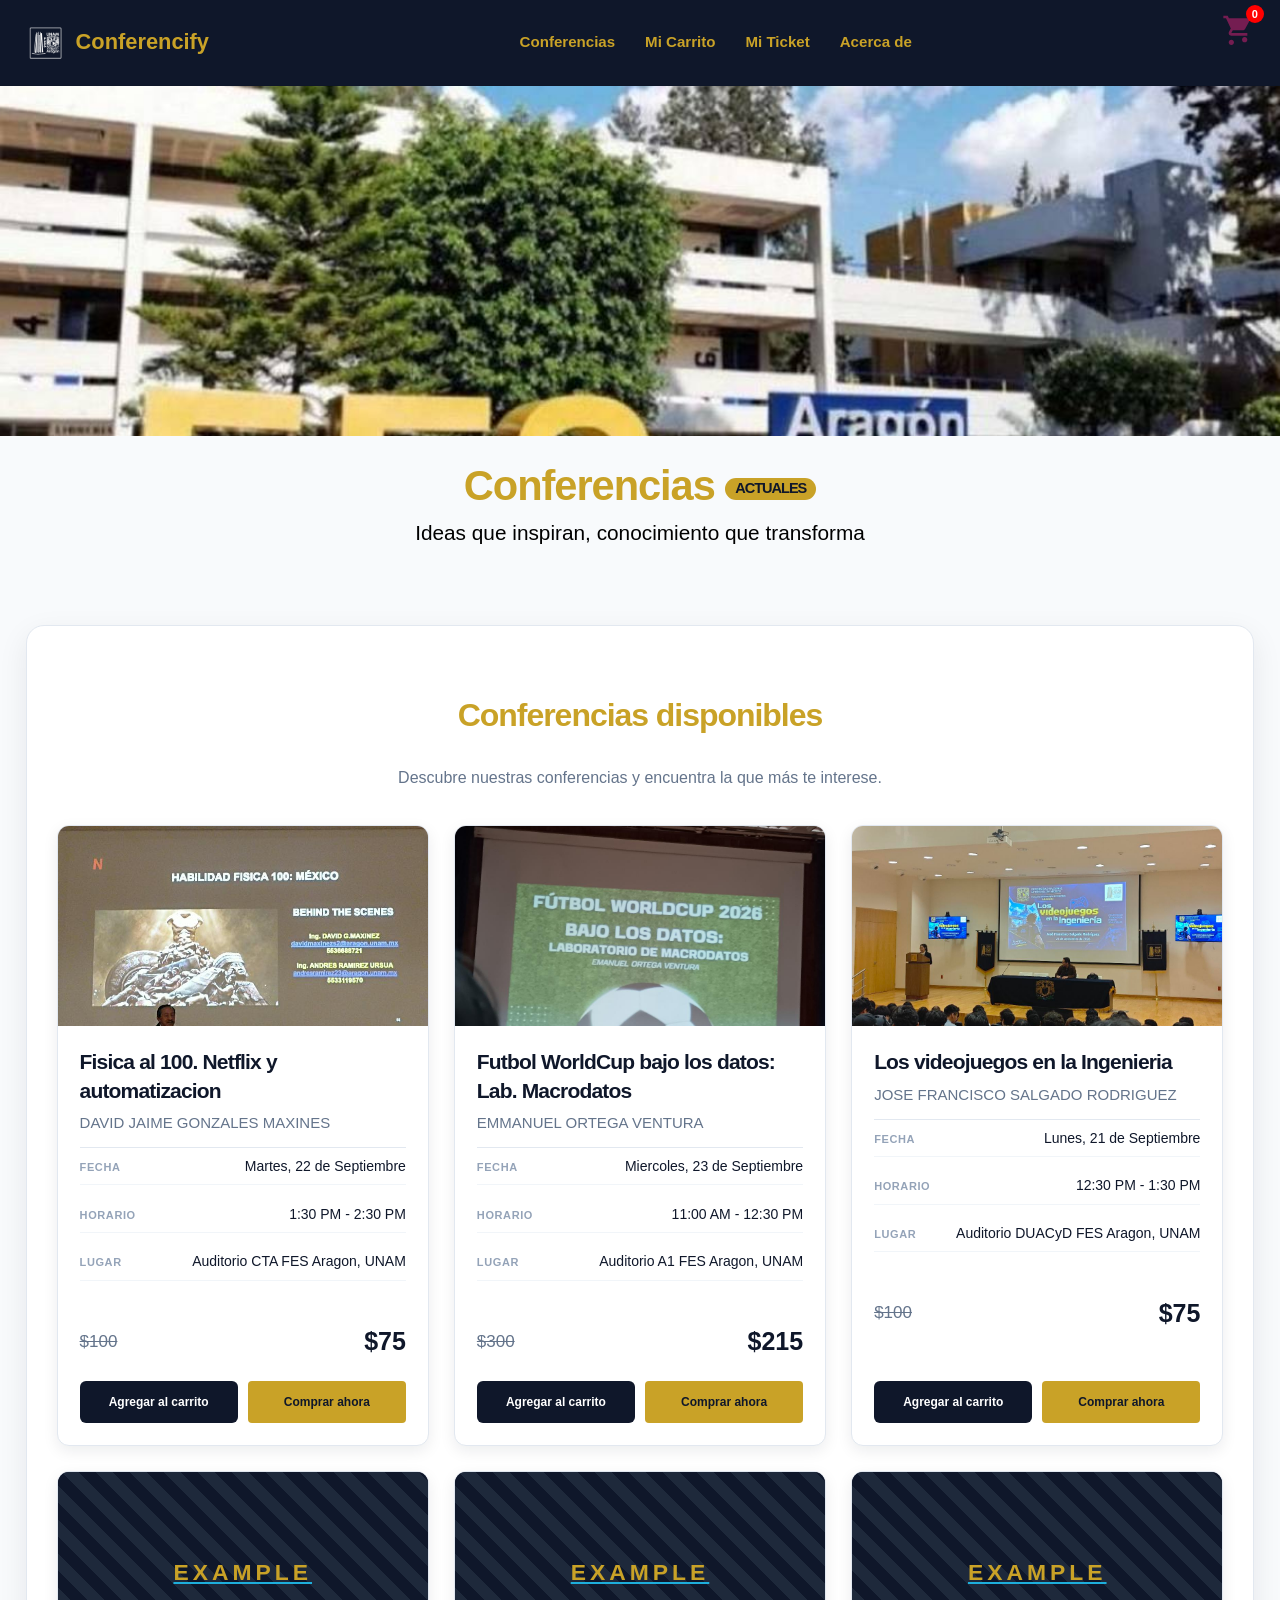
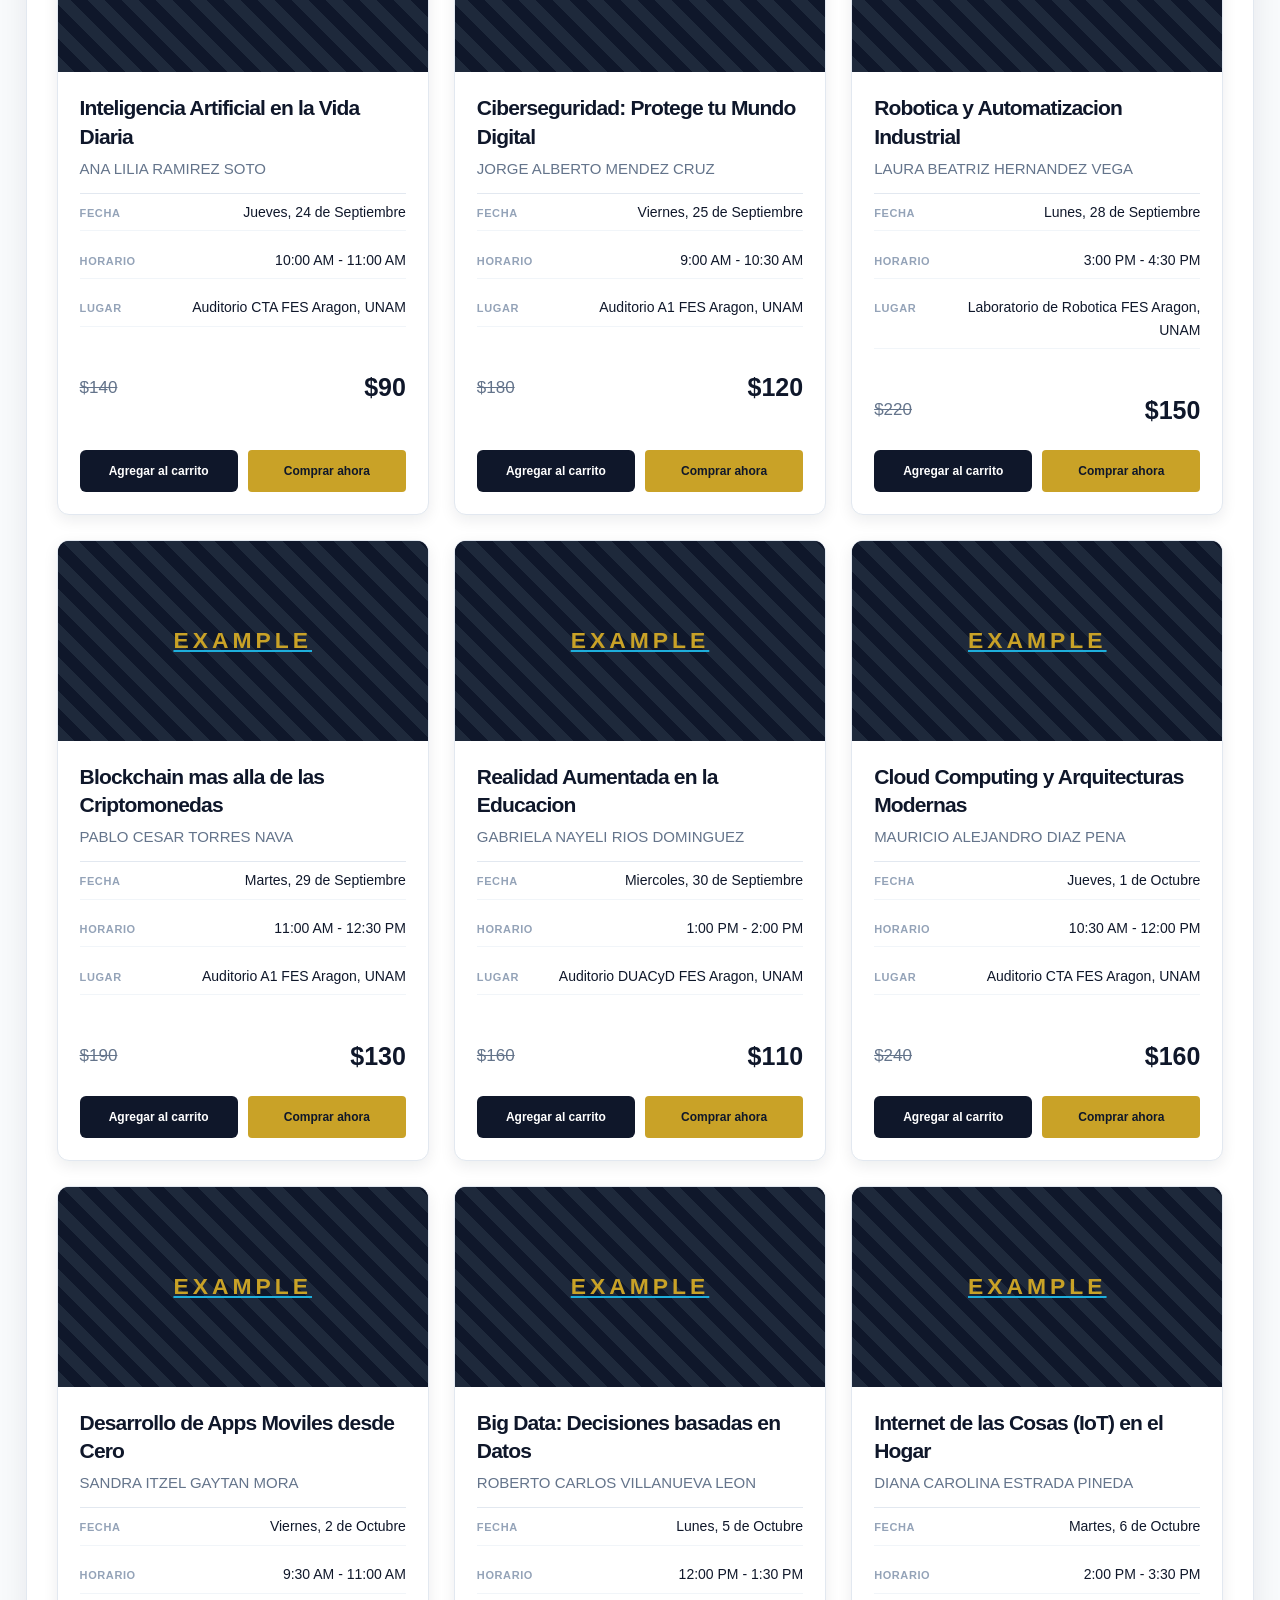
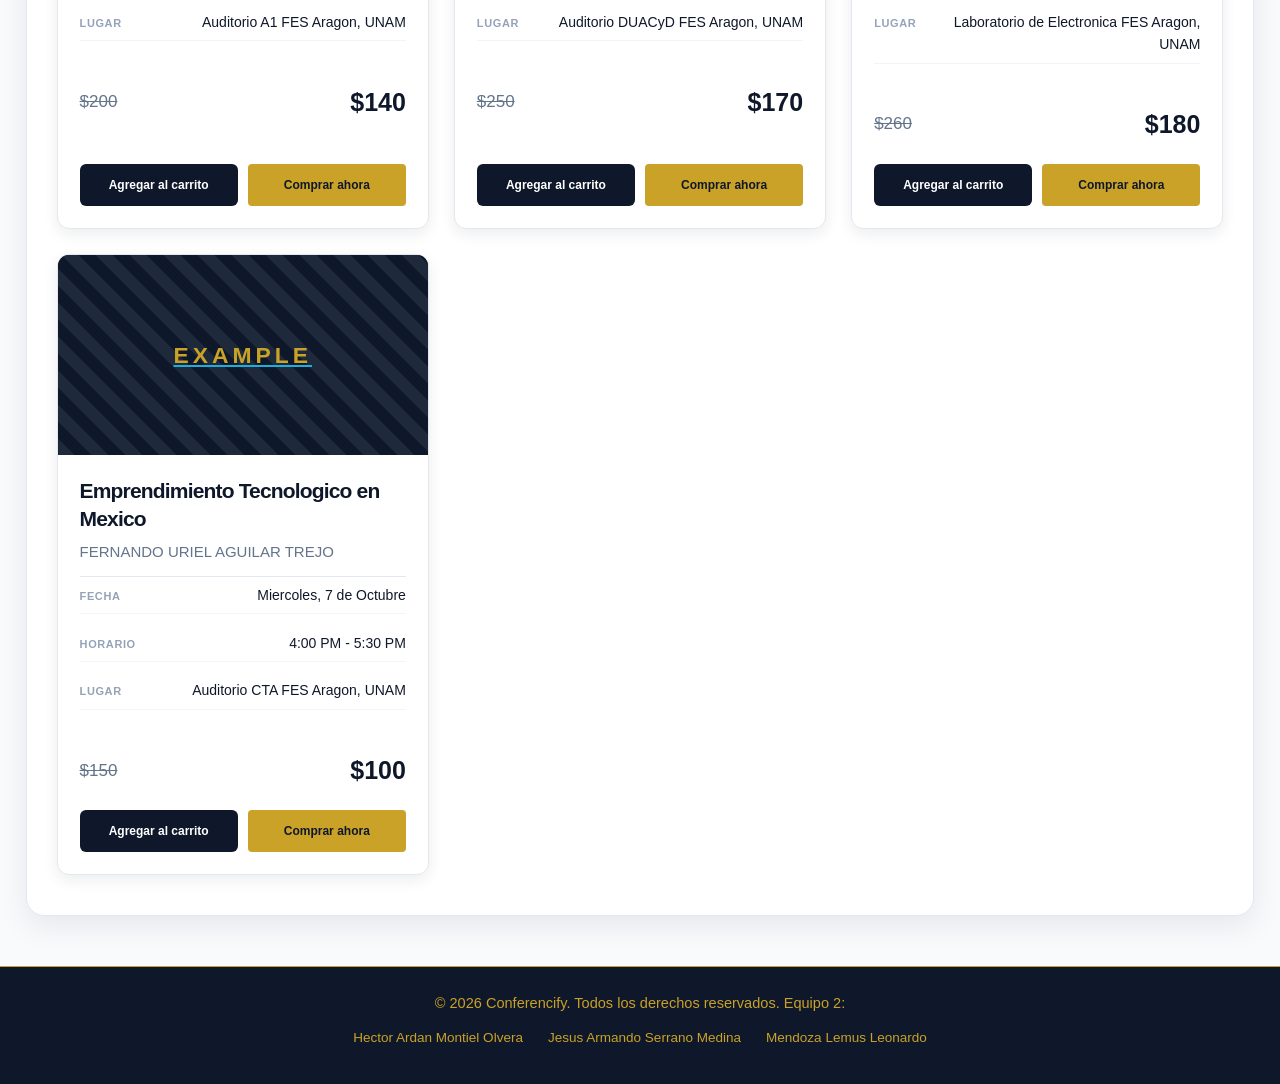
<file: index.html>
<!DOCTYPE html>
<html lang="es">

<head>
    <meta charset="UTF-8">
    <meta name="viewport" content="width=device-width, initial-scale=1.0">
    <meta http-equiv="X-UA-Compatible" content="ie=edge">
    <title>Conferencify</title>
    <link rel="icon" type="image/png" href="img/icon.png">
    <link rel="stylesheet" href="css/normalize.css">
    <link rel="stylesheet" href="css/skeleton.css">
    <link rel="stylesheet" href="css/custom.css">
</head>

<body>
    <header id="header" class="header">
    <div class="container">
        <div class="navegacion">

            <!-- Logotipo -->
            <a href="index.html" class="logo">
                <img src="img/icon.png" alt="Conferencify" class="logo-icono">
                <span>Conferencify</span>
            </a>

            <!-- Menú de navegación -->
            <nav class="menu-principal">
                <a href="#lista-conferencias">Conferencias</a>
                <a href="pages/carrito.html">Mi Carrito</a>
                <a href="pages/ticket.html">Mi Ticket</a>
                <a href="#footer">Acerca de</a>
            </nav>
            <!-- Carrito -->
            <div class="acciones-header">
                <ul>
                    <li class="submenu">
                        <button id="img-carrito" class="boton-carrito"
                            aria-label="Abrir carrito">
                            <img src="img/carrito-icon.svg" alt="Carrito de compras" width="32" height="32">
                            <span id="badge-carrito">0</span>
                        </button>

                        <!-- Panel desplegable del carrito -->
                        <div id="carrito">
                            <div id="lista-carrito"></div>
                            <p id="total-carrito">Total: $0</p>
                            <a href="pages/compra.html" class="button u-full-width">Finalizar compra</a>
                            <a href="pages/carrito.html"
                                class="button u-full-width">Ver carrito</a>
                        </div>
                    </li>
                </ul>
            </div>

        </div>
    </div>
</header>



    <div id="hero"> <!-- seccion principal con el logo -->
        <div class="container">
            <div class="row">
                <div class="six columns">

                </div>
            </div>
        </div>
    </div>

<!-- TÍTULO DE LA SECCIÓN -->
<div id="titulo-conferencias">
    <div class="container">
        <h1>
            Conferencias
            <span class="badge text-bg-secondary">ACTUALES</span>
        </h1>

        <p class="subtitulo">
            Ideas que inspiran, conocimiento que transforma
        </p>
    </div>
</div>


<div id="lista-conferencias" class="container">
    <div class="titulo-seccion">
        <h1 id="encabezado" class="encabezado">
            Conferencias disponibles
        </h1>
        <p>
            Descubre nuestras conferencias y encuentra la que más te interese.
        </p>
    </div>

    <!-- El mosaico se genera dinámicamente desde data/conferencias.json -->
    <div id="grid-conferencias" class="grid-conferencias"></div>
</div>

<!-- pie de pagina -->

    <footer id="footer" class="footer">
    <div class="container">
        <div class="row">
            <p>© 2026 Conferencify. Todos los derechos reservados. Equipo 2:</p>
            <ol class="equipo">
                <li>Hector Ardan Montiel Olvera</li>
                <li>Jesus Armando Serrano Medina</li>
                <li>Mendoza Lemus Leonardo</li>
            </ol>
        </div>
    </div>
</footer>

    <script type="module" src="js/app.js"></script> <!-- app: arranque (importa modelo y vista) -->

</body>

</html>
</file>
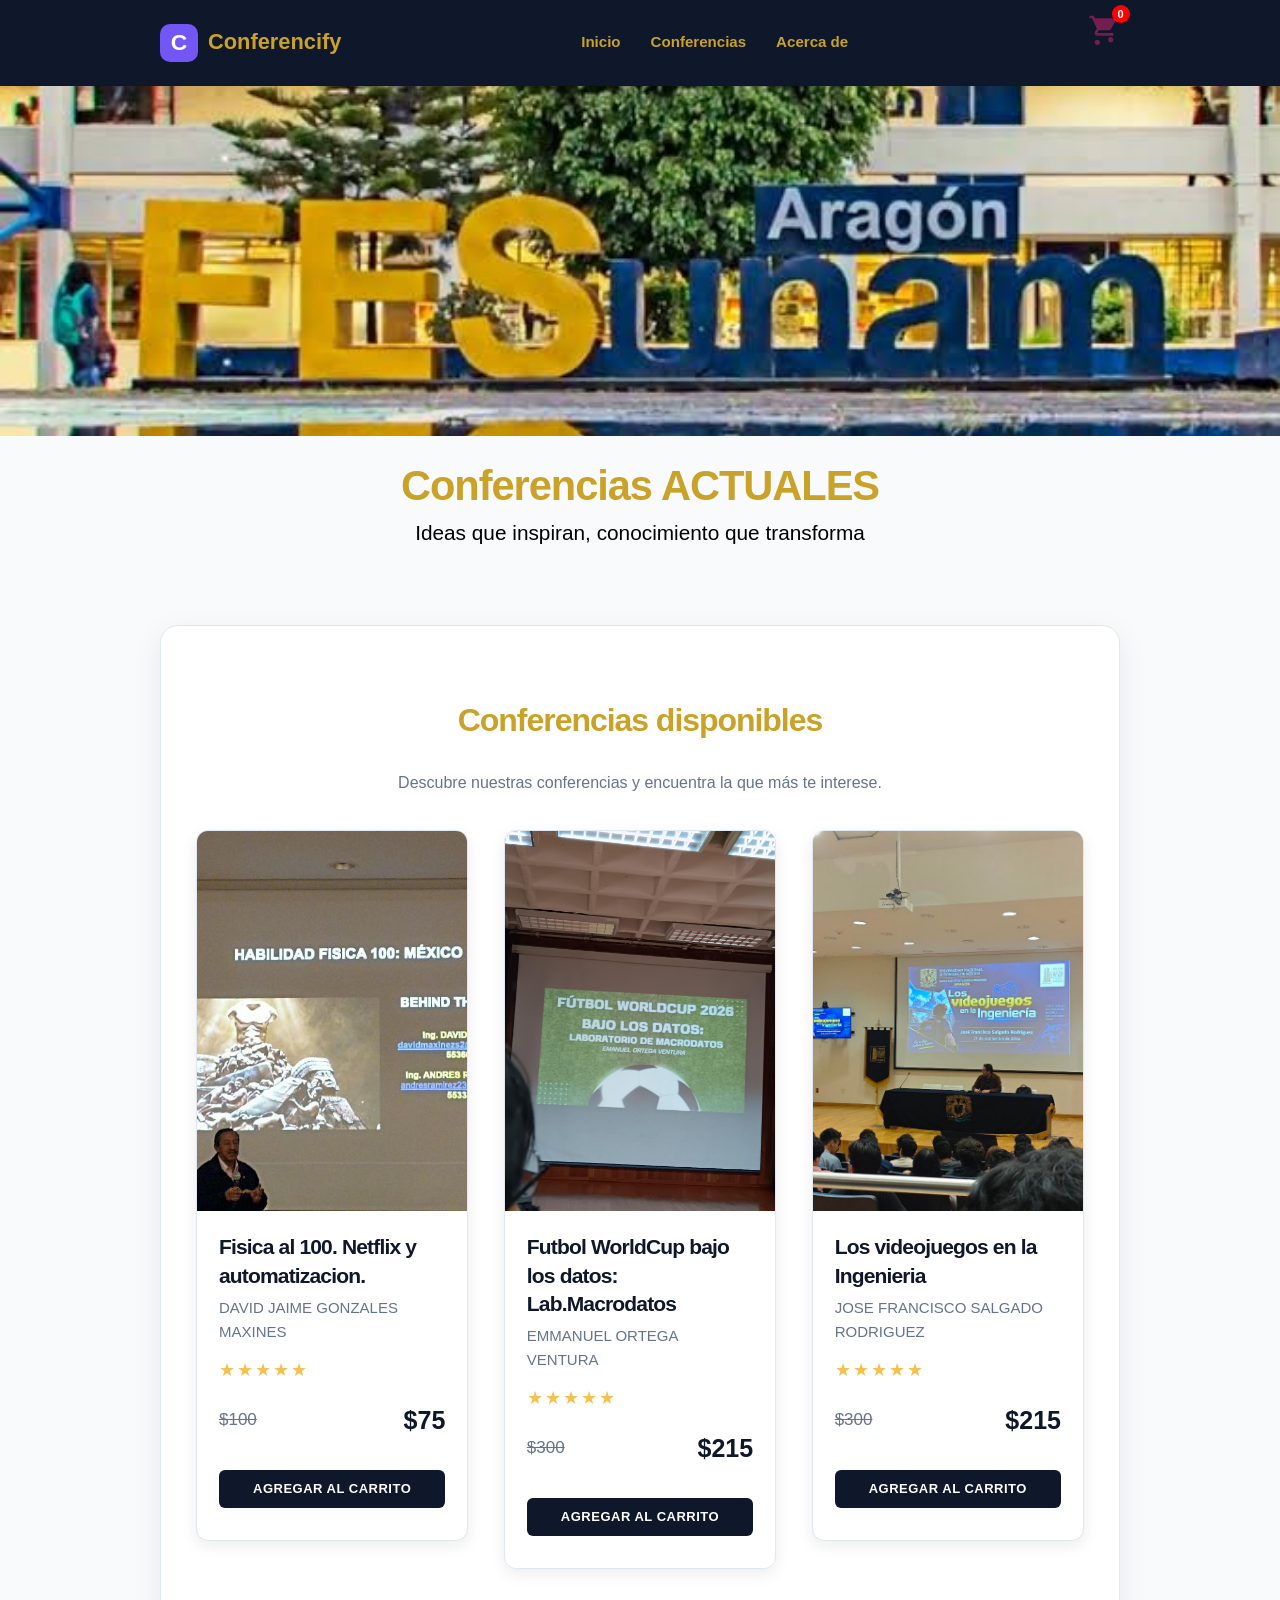
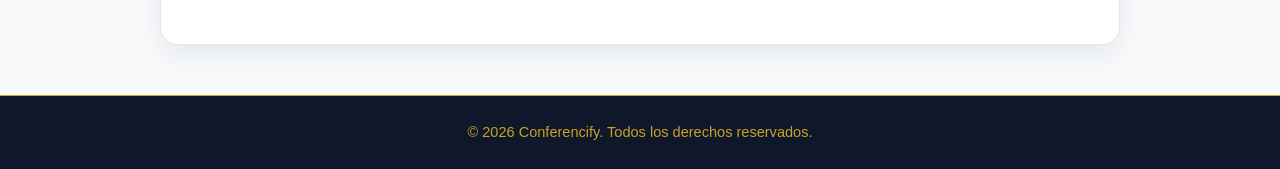
<file: conferencias-compras-main/index.html>
<!DOCTYPE html>
<html lang="en">

<head>
    <meta charset="UTF-8">
    <meta name="viewport" content="width=device-width, initial-scale=1.0">
    <meta http-equiv="X-UA-Compatible" content="ie=edge">
    <title>Carrito</title>
    <link rel="stylesheet" href="css/normalize.css">
    <link rel="stylesheet" href="css/skeleton.css">
    <link rel="stylesheet" href="css/custom.css">
</head>

<body>
    <header id="header" class="header">
    <div class="container">
        <div class="navegacion">

            <!-- Logotipo -->
            <a href="index.html" class="logo">
                <span class="logo-icono">C</span>
                <span>Conferencify</span>
            </a>

            <!-- Menú de navegación -->
            <nav class="menu-principal">
                <a href="index.html" class="enlace_inicio">Inicio</a>
                <a href="#lista-conferencias" class="enlace_conferencias">Conferencias</a>
                <a href="#footer" class="enlace_footer">Acerca de</a>
            </nav>

            <!-- Carrito -->
            <div class="acciones-header">
                <ul>
                    <li class="submenu">
                        <button id="img-carrito" class="boton-carrito"
                            aria-label="Abrir carrito">
                            <svg viewBox="0 0 24 24" aria-hidden="true">
                                <path d="M7 20c-1.1 0-1.99.9-1.99 2S5.9 24 7 24s2-.9 2-2-.9-2-2-2zM1 2v2h2l3.6 7.59-1.35 2.45C4.52 15.37 5.48 17 7 17h12v-2H7l1.1-2h7.45c.75 0 1.41-.41 1.75-1.03l3.58-6.49A1 1 0 0020 4H5.21l-.94-2H1zm16 16c-1.1 0-1.99.9-1.99 2s.89 2 1.99 2 2-.9 2-2-.9-2-2-2z"/>
                            </svg>
                            <span id="badge-carrito">0</span>
                        </button>

                        <!-- Panel desplegable del carrito -->
                        <div id="carrito">
                            <div id="lista-carrito"></div>
                            <p id="total-carrito">Total: $0</p>
                            <a href="#" id="pagar"
                                class="button u-full-width">Pagar</a>
                            <a href="pages/carrito.html"
                                class="button u-full-width">Ver carrito</a>
                        </div>
                    </li>
                </ul>
            </div>

        </div>
    </div>
</header>



    <div id="hero"> <!-- seccion principal con el logo -->
        <div class="container">
            <div class="row">
                <div class="six columns">
                        
                </div>
            </div>
        </div>
    </div>

<!-- TÍTULO DE LA SECCIÓN -->
<div id="titulo-conferencias">
    <div class="container">
        <h1>
            Conferencias 
            <span class="badge text-bg-secondary">ACTUALES</span>
        </h1>

        <p class="subtitulo">
            Ideas que inspiran, conocimiento que transforma
        </p>
    </div>
</div>


<div id="lista-conferencias" class="container">
    <div class="titulo-seccion">
        <h1 id="encabezado" class="encabezado">
            Conferencias disponibles
        </h1>
        <p>
            Descubre nuestras conferencias y encuentra la que más te interese.
        </p>
    </div>

    <div class="row">
    <!-- CONFERENCIA 1 -->
        <div class="four columns">
            <div class="card">            
                <!-- Envolvemos la imagen con el enlace -->
                <a href="pages/conferencia1.html">
                    <div class="imagen-conferencia">
                        <img src="img/conferencia1.jpg" class="imagen-curso u-full-width">
                    </div>
                </a>
                <div class="info-card">
                    <!-- Envolvemos el título con el enlace -->
                    <a href="pages/conferencia1.html" style="text-decoration: none; color: inherit;">
                        <h4>Fisica al 100. Netflix y automatizacion.    </h4>
                    </a>
                    <p class="ponente">
                        DAVID JAIME GONZALES MAXINES
                    </p>
                    <span class="estrellas">
                        ★★★★★
                    </span>
                    <div class="precio">
                        <span class="precio-anterior">$100</span>
                        <span class="precio-actual">$75</span>
                    </div>
                    <!-- El botón de carrito se mantiene intacto -->
                    <a href="#" class="u-full-width button agregar-carrito" data-id="1">
                        Agregar al carrito
                    </a>
                </div>
            </div>
        </div>

        <!-- CONFERENCIA 2 -->
        <div class="four columns">
            <div class="card">

                <!-- Envolvemos la imagen con el enlace -->
                <a href="pages/conferencias2.html">
                    <div class="imagen-conferencia">
                        <img src="img/conferencia2.jpg" class="imagen-curso u-full-width">
                    </div>
                </a>

                <div class="info-card">
                    <!-- Envolvemos el título con el enlace -->
                    <a href="pages/conferencias2.html" style="text-decoration: none; color: inherit;">
                        <h4>Futbol WorldCup bajo los datos: Lab.Macrodatos   </h4>
                    </a>
                    <p class="ponente">
                        EMMANUEL ORTEGA VENTURA
                    </p>
                    <span class="estrellas">
                        ★★★★★
                    </span>
                    <div class="precio">
                        <span class="precio-anterior">$300</span>
                        <span class="precio-actual">$215</span>
                    </div>
                    <a href="#"
                    class="u-full-width button agregar-carrito"
                    data-id="2">
                        Agregar al carrito
                    </a>
                </div>
            </div>
        </div>

        <!-- CONFERENCIA 3 -->
        <div class="four columns">
            <div class="card">

                <!-- Envolvemos la imagen con el enlace -->
                <a href="pages/conferencia3.html">
                    <div class="imagen-conferencia">
                        <img src="img/conferencia3.jpg" class="imagen-curso u-full-width">
                    </div>
                </a>

                <div class="info-card">
                    <!-- Envolvemos el título con el enlace -->
                    <a href="pages/conferencia3.html" style="text-decoration: none; color: inherit;">
                        <h4>Los videojuegos en la Ingenieria </h4>
                    </a>
                    <p class="ponente">
                        JOSE FRANCISCO SALGADO RODRIGUEZ
                    </p>
                    <span class="estrellas">
                        ★★★★★
                    </span>
                    <div class="precio">
                        <span class="precio-anterior">$300</span>
                        <span class="precio-actual">$215</span>
                    </div>
                    <a href="#"
                    class="u-full-width button agregar-carrito"
                    data-id="3">
                        Agregar al carrito
                    </a>
                </div>
            </div>
        </div>
    </div>
</div>

<!-- pie de pagina -->

    <footer id="footer" class="footer">
    <div class="container">
        <div class="row">
            <p>© 2026 Conferencify. Todos los derechos reservados.</p>
        </div>
    </div>
</footer>

    <script src="js/modelo-carrito.js"></script> <!-- modelo: estado y persistencia -->
    <script src="js/vista-carrito.js"></script> <!-- vista: render del carrito -->
    <script src="js/app.js"></script> <!-- app: eventos y arranque -->

</body>

</html>
</file>
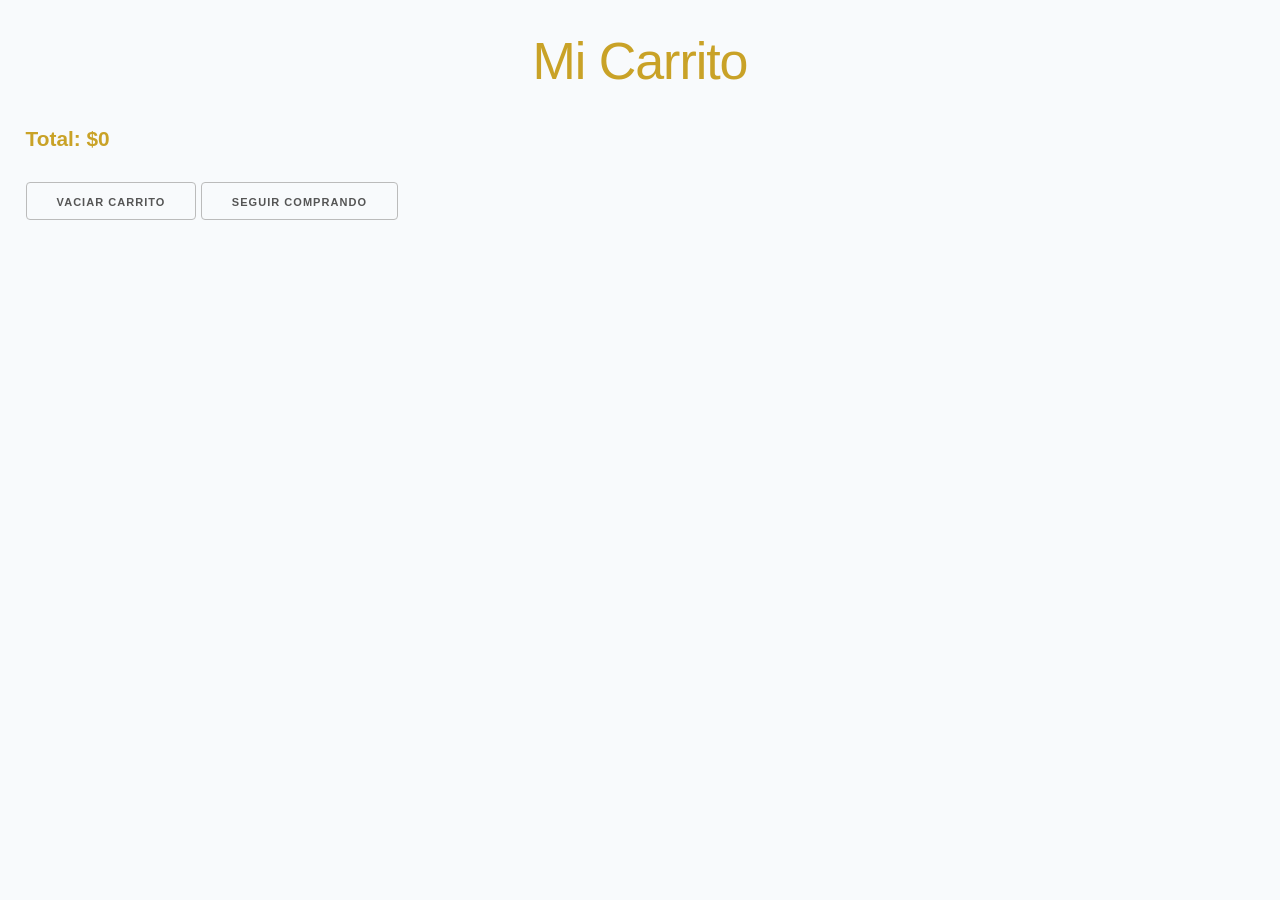
<file: carrito.html>
<!DOCTYPE html>
<html lang="es">

<head>
    <meta charset="UTF-8">
    <meta name="viewport" content="width=device-width, initial-scale=1.0">
    <title>Mi Carrito</title>
    <link rel="stylesheet" href="css/normalize.css">
    <link rel="stylesheet" href="css/skeleton.css">
    <link rel="stylesheet" href="css/custom.css">
</head>

<body>
    <div id="lista-libros" class="container">
        <h1 id="encabezado" class="encabezado">Mi Carrito</h1>
        <div id="lista-carrito-detalle"></div>
        <p id="total-detalle">Total: $0</p>
        <a href="#" id="vaciar-carrito" class="button">Vaciar Carrito</a>
        <a href="index.html" class="button">Seguir comprando</a>
    </div>

    <script src="js/modelo-carrito.js"></script>
    <script src="js/vista-carrito.js"></script>
    <script src="js/app.js"></script>
</body>

</html>
</file>
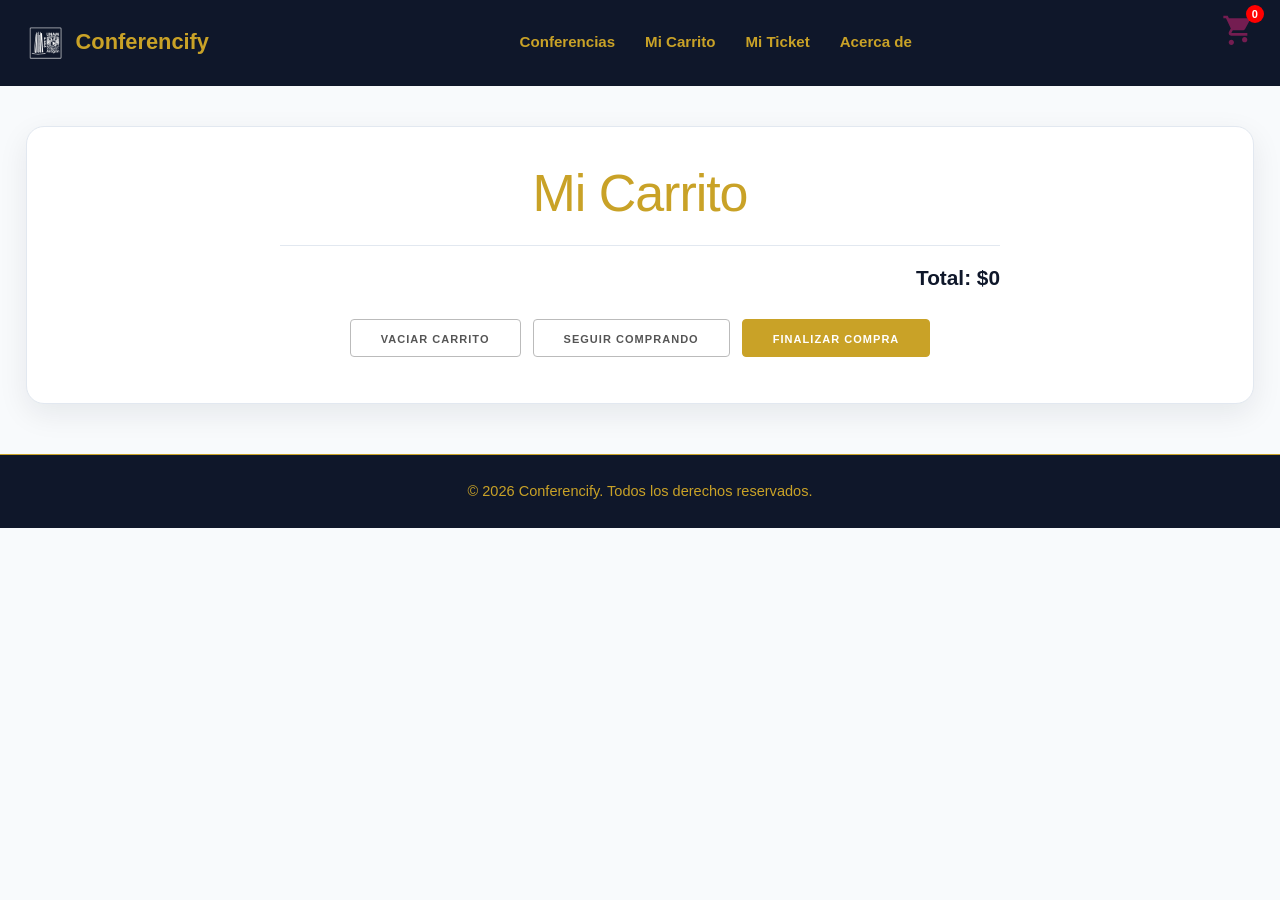
<file: pages/carrito.html>
<!DOCTYPE html>
<html lang="es">

<head>
    <meta charset="UTF-8">
    <meta name="viewport" content="width=device-width, initial-scale=1.0">
    <title>Mi Carrito</title>
    <link rel="icon" type="image/png" href="../img/icon.png">
    <link rel="stylesheet" href="../css/normalize.css">
    <link rel="stylesheet" href="../css/skeleton.css">
    <link rel="stylesheet" href="../css/custom.css">
</head>

<body>
    <header id="header" class="header">
        <div class="container">
            <div class="navegacion">
                <!-- Logotipo -->
                <a href="../index.html" class="logo">
                    <img src="../img/icon.png" alt="Conferencify" class="logo-icono">
                    <span>Conferencify</span>
                </a>

                <!-- Menú de navegación -->
                <nav class="menu-principal">
                    <a href="../index.html#lista-conferencias">Conferencias</a>
                    <a href="carrito.html">Mi Carrito</a>
                    <a href="ticket.html">Mi Ticket</a>
                    <a href="../index.html#footer">Acerca de</a>
                </nav>

                <!-- Carrito -->
                <div class="acciones-header">
                    <ul>
                        <li class="submenu">
                            <button id="img-carrito" class="boton-carrito" aria-label="Abrir carrito">
                                <img src="../img/carrito-icon.svg" alt="Carrito de compras" width="32" height="32">
                                <span id="badge-carrito">0</span>
                            </button>

                            <!-- Panel desplegable del carrito -->
                            <div id="carrito">
                                <div id="lista-carrito"></div>
                                <p id="total-carrito">Total: $0</p>
                                <a href="compra.html" class="button u-full-width">Finalizar compra</a>
                                <a href="carrito.html" class="button u-full-width">Ver carrito</a>
                            </div>
                        </li>
                    </ul>
                </div>
            </div>
        </div>
    </header>

    <!-- DETALLE DEL CARRITO -->
    <main class="container carrito-pagina">
        <h1 class="encabezado">Mi Carrito</h1>

        <div id="lista-carrito-detalle"></div>

        <div class="carrito-resumen" id="carrito-resumen">
            <p id="total-detalle">Total: $0</p>
        </div>

        <div class="carrito-acciones" id="carrito-acciones">
            <a href="#" id="vaciar-carrito" class="button">Vaciar Carrito</a>
            <a href="../index.html" class="button">Seguir comprando</a>
            <a href="compra.html" class="button btn-finalizar">Finalizar compra</a>
        </div>

        <div class="carrito-acciones hidden" id="carrito-acciones-vacio">
            <a href="../index.html" class="button btn-finalizar">Volver al inicio</a>
        </div>
    </main>

    <!-- Pie de pagina -->
    <footer id="footer" class="footer">
        <div class="container">
            <div class="row">
                <p>© 2026 Conferencify. Todos los derechos reservados.</p>
            </div>
        </div>
    </footer>

    <script type="module" src="../js/app.js"></script> <!-- app: arranque (importa modelo y vista) -->

</body>

</html>
</file>
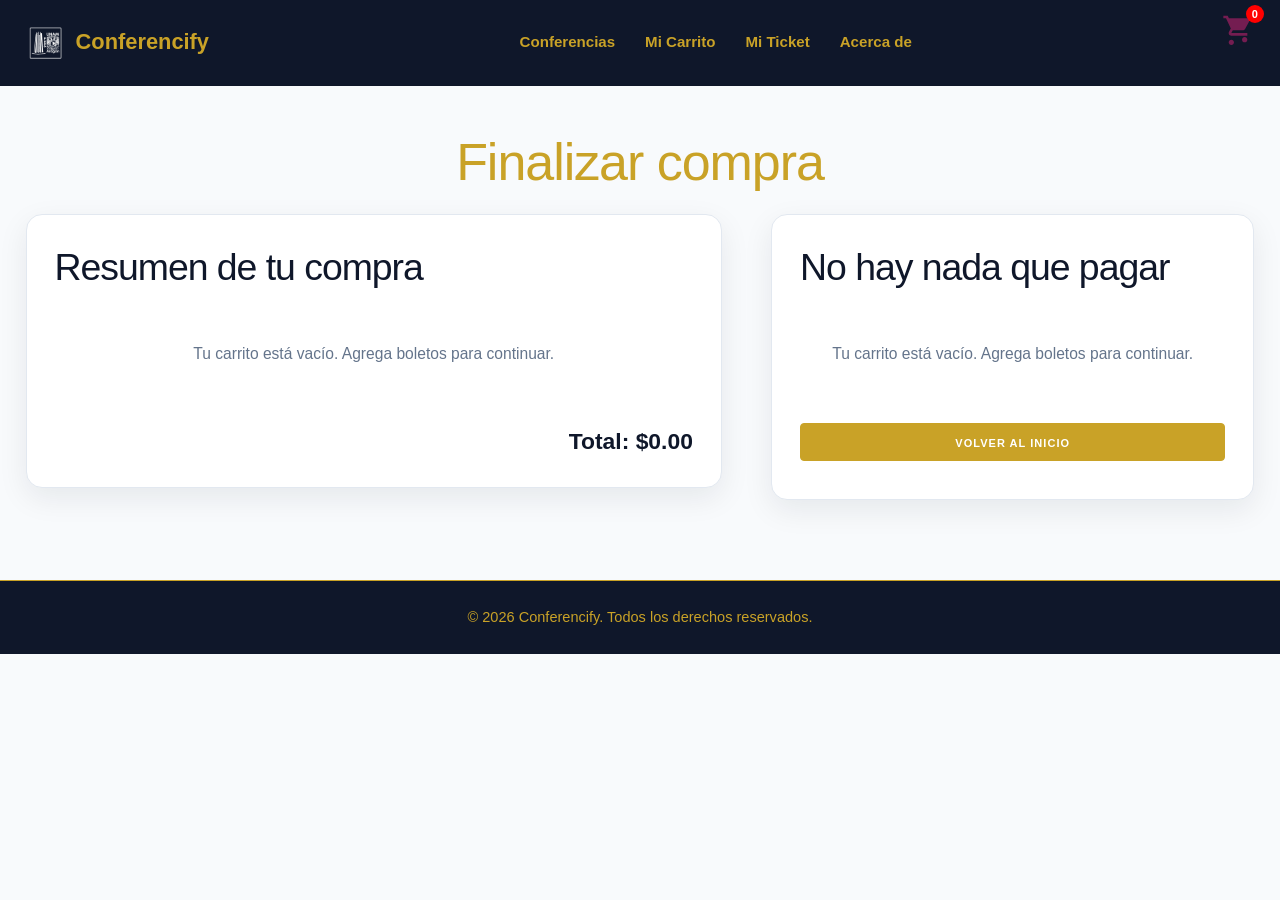
<file: pages/compra.html>
<!DOCTYPE html>
<html lang="es">

<head>
    <meta charset="UTF-8">
    <meta name="viewport" content="width=device-width, initial-scale=1.0">
    <title>Finalizar compra</title>
    <link rel="icon" type="image/png" href="../img/icon.png">
    <link rel="stylesheet" href="../css/normalize.css">
    <link rel="stylesheet" href="../css/skeleton.css">
    <link rel="stylesheet" href="../css/custom.css">
</head>

<body>
    <header id="header" class="header">
        <div class="container">
            <div class="navegacion">
                <!-- Logotipo -->
                <a href="../index.html" class="logo">
                    <img src="../img/icon.png" alt="Conferencify" class="logo-icono">
                    <span>Conferencify</span>
                </a>

                <!-- Menú de navegación -->
                <nav class="menu-principal">
                    <a href="../index.html#lista-conferencias">Conferencias</a>
                    <a href="carrito.html">Mi Carrito</a>
                    <a href="ticket.html">Mi Ticket</a>
                    <a href="../index.html#footer">Acerca de</a>
                </nav>

                <!-- Carrito -->
                <div class="acciones-header">
                    <ul>
                        <li class="submenu">
                            <button id="img-carrito" class="boton-carrito" aria-label="Abrir carrito">
                                <img src="../img/carrito-icon.svg" alt="Carrito de compras" width="32" height="32">
                                <span id="badge-carrito">0</span>
                            </button>

                            <div id="carrito">
                                <div id="lista-carrito"></div>
                                <p id="total-carrito">Total: $0</p>
                                <a href="compra.html" class="button u-full-width">Finalizar compra</a>
                                <a href="carrito.html" class="button u-full-width">Ver carrito</a>
                            </div>
                        </li>
                    </ul>
                </div>
            </div>
        </div>
    </header>

    <!-- PAGINA DE COMPRA -->
    <main class="container compra-pagina">
        <h1 class="encabezado">Finalizar compra</h1>

        <div class="row">
            <!-- Resumen de la orden -->
            <div class="seven columns">
                <section class="compra-resumen">
                    <h3>Resumen de tu compra</h3>
                    <div id="compra-items"></div>
                    <p id="compra-total" class="compra-total">Total: $0</p>
                </section>
            </div>

            <!-- Datos de pago -->
            <div class="five columns">
                <section class="compra-pago" id="compra-pago-seccion">
                    <h3>Método de pago</h3>

                    <div class="metodos-pago-tabs">
                        <label class="tab-metodo activo">
                            <input type="radio" name="metodo-pago" value="tarjeta" checked>
                            Tarjeta
                        </label>
                        <label class="tab-metodo">
                            <input type="radio" name="metodo-pago" value="paypal">
                            PayPal
                        </label>
                        <label class="tab-metodo">
                            <input type="radio" name="metodo-pago" value="transferencia">
                            SPEI
                        </label>
                    </div>

                    <form id="form-pago" class="form-pago">
                        <div id="seccion-tarjeta" class="seccion-metodo activo">
                            <div class="campo-grupo">
                                <label for="tarjeta-titular">Nombre del titular</label>
                                <input type="text" id="tarjeta-titular" placeholder="Ej. Juan Pérez" required>
                            </div>
                            <div class="campo-grupo">
                                <label for="tarjeta-numero">Número de tarjeta</label>
                                <input type="text" id="tarjeta-numero" placeholder="16 dígitos continuos" maxlength="16" required>
                            </div>
                            <div class="campo-fila">
                                <div class="campo-grupo">
                                    <label for="tarjeta-expira">Expiración (MM/AA)</label>
                                    <input type="text" id="tarjeta-expira" placeholder="MM/AA" maxlength="5" required>
                                </div>
                                <div class="campo-grupo">
                                    <label for="tarjeta-cvv">CVV</label>
                                    <input type="text" id="tarjeta-cvv" placeholder="3-4 dígitos" maxlength="4" required>
                                </div>
                            </div>
                        </div>

                        <div id="seccion-paypal" class="seccion-metodo">
                            <p class="info-pago">Serás redirigido a PayPal para autorizar el pago de forma segura.</p>
                        </div>

                        <div id="seccion-transferencia" class="seccion-metodo">
                            <p class="info-pago">Realiza tu transferencia SPEI a los siguientes datos:</p>
                            <div class="datos-banco">
                                <p><strong>Banco:</strong> BBVA</p>
                                <p><strong>CLABE:</strong> 0121 8000 1234 5678 90</p>
                                <p><strong>Concepto:</strong> Boletos FES</p>
                            </div>
                        </div>

                        <div id="mensaje-pago-estado" class="mensaje-pago hidden"></div>

                        <button type="submit" id="btn-confirmar-pago" class="btn-pagar-main u-full-width">Pagar ahora</button>
                    </form>
                </section>

                <!-- Carrito vacío: sin pago, solo volver -->
                <section class="compra-pago hidden" id="compra-vacio-seccion">
                    <h3>No hay nada que pagar</h3>
                    <p class="compra-vacia">Tu carrito está vacío. Agrega boletos para continuar.</p>
                    <a href="../index.html" class="button u-full-width btn-finalizar">Volver al inicio</a>
                </section>
            </div>
        </div>
    </main>

    <!-- Pie de pagina -->
    <footer id="footer" class="footer">
        <div class="container">
            <div class="row">
                <p>© 2026 Conferencify. Todos los derechos reservados.</p>
            </div>
        </div>
    </footer>

    <script type="module" src="../js/app.js"></script> <!-- app: arranque (cabecera + carrito) -->
    <script type="module" src="../js/pago/pago.js"></script> <!-- pago: logica del checkout -->

</body>

</html>
</file>
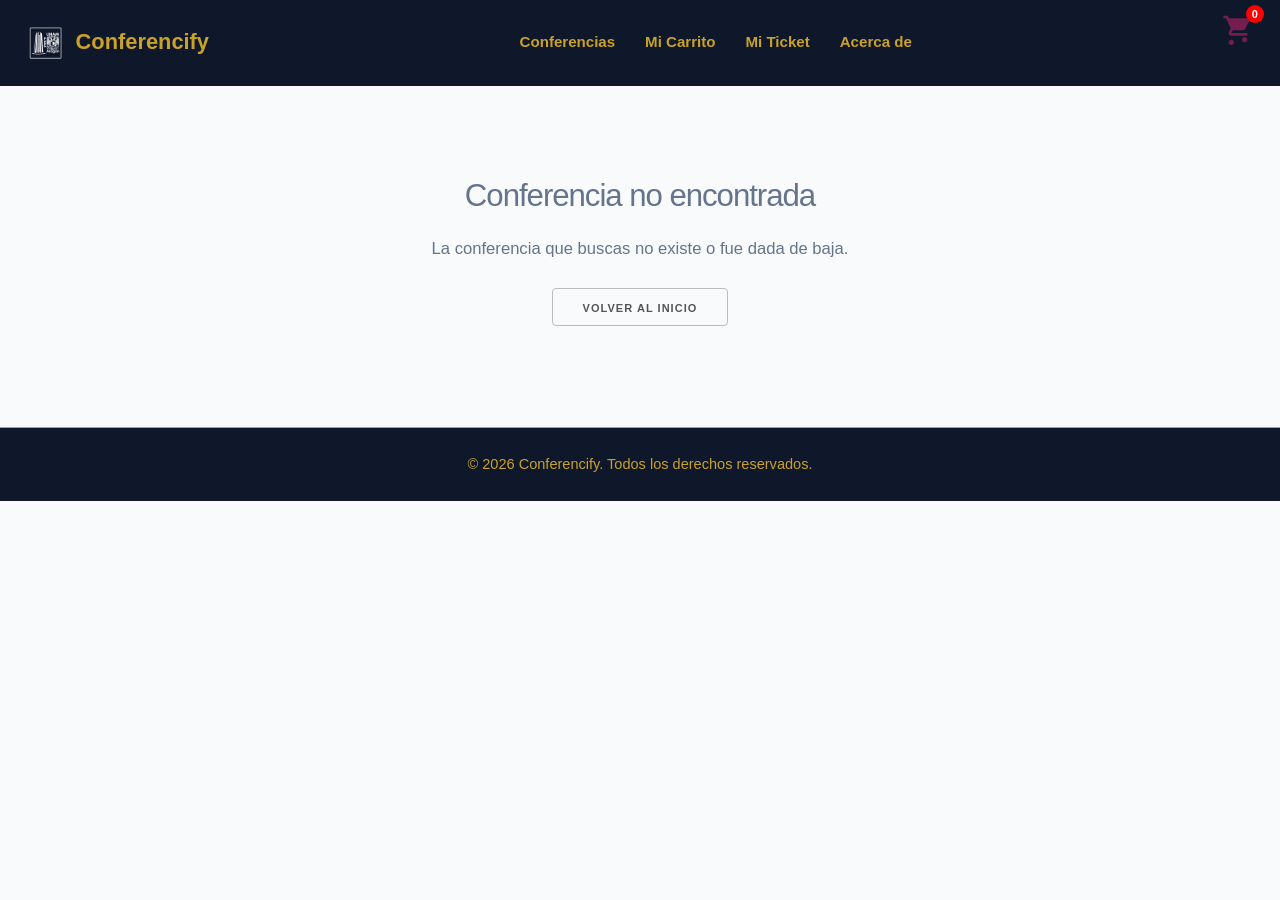
<file: pages/conferencia.html>
<!DOCTYPE html>
<html lang="es">

<head>
    <meta charset="UTF-8">
    <meta name="viewport" content="width=device-width, initial-scale=1.0">
    <meta http-equiv="X-UA-Compatible" content="ie=edge">
    <title>Detalle de la conferencia</title>
    <link rel="icon" type="image/png" href="../img/icon.png">
    <link rel="stylesheet" href="../css/normalize.css">
    <link rel="stylesheet" href="../css/skeleton.css">
    <link rel="stylesheet" href="../css/custom.css">
</head>

<body>
    <header id="header" class="header">
        <div class="container">
            <div class="navegacion">
                <!-- Logotipo -->
                <a href="../index.html" class="logo">
                    <img src="../img/icon.png" alt="Conferencify" class="logo-icono">
                    <span>Conferencify</span>
                </a>

                <!-- Menú de navegación -->
                <nav class="menu-principal">
                    <a href="../index.html#lista-conferencias">Conferencias</a>
                    <a href="carrito.html">Mi Carrito</a>
                    <a href="ticket.html">Mi Ticket</a>
                    <a href="../index.html#footer">Acerca de</a>
                </nav>

                <!-- Carrito -->
                <div class="acciones-header">
                    <ul>
                        <li class="submenu">
                            <button id="img-carrito" class="boton-carrito" aria-label="Abrir carrito">
                                <img src="../img/carrito-icon.svg" alt="Carrito de compras" width="32" height="32">
                                <span id="badge-carrito">0</span>
                            </button>

                            <!-- Panel desplegable del carrito -->
                            <div id="carrito">
                                <div id="lista-carrito"></div>
                                <p id="total-carrito">Total: $0</p>
                                <a href="compra.html" class="button u-full-width">Finalizar compra</a>
                                <a href="carrito.html" class="button u-full-width">Ver carrito</a>
                            </div>
                        </li>
                    </ul>
                </div>
            </div>
        </div>
    </header>

    <!-- SECCIÓN DE DETALLE DE LA CONFERENCIA (se llena desde el JSON) -->
    <div class="container detalle-conferencia">
        <div id="detalle-conferencia">
            <p class="conferencia-vacia">Cargando conferencia...</p>
        </div>
    </div>

    <!-- Pie de pagina -->
    <footer id="footer" class="footer">
        <div class="container">
            <div class="row">
                <p>© 2026 Conferencify. Todos los derechos reservados.</p>
            </div>
        </div>
    </footer>

    <script type="module" src="../js/app.js"></script> <!-- app: arranque (importa modelo y vista) -->

</body>
</html>
</file>
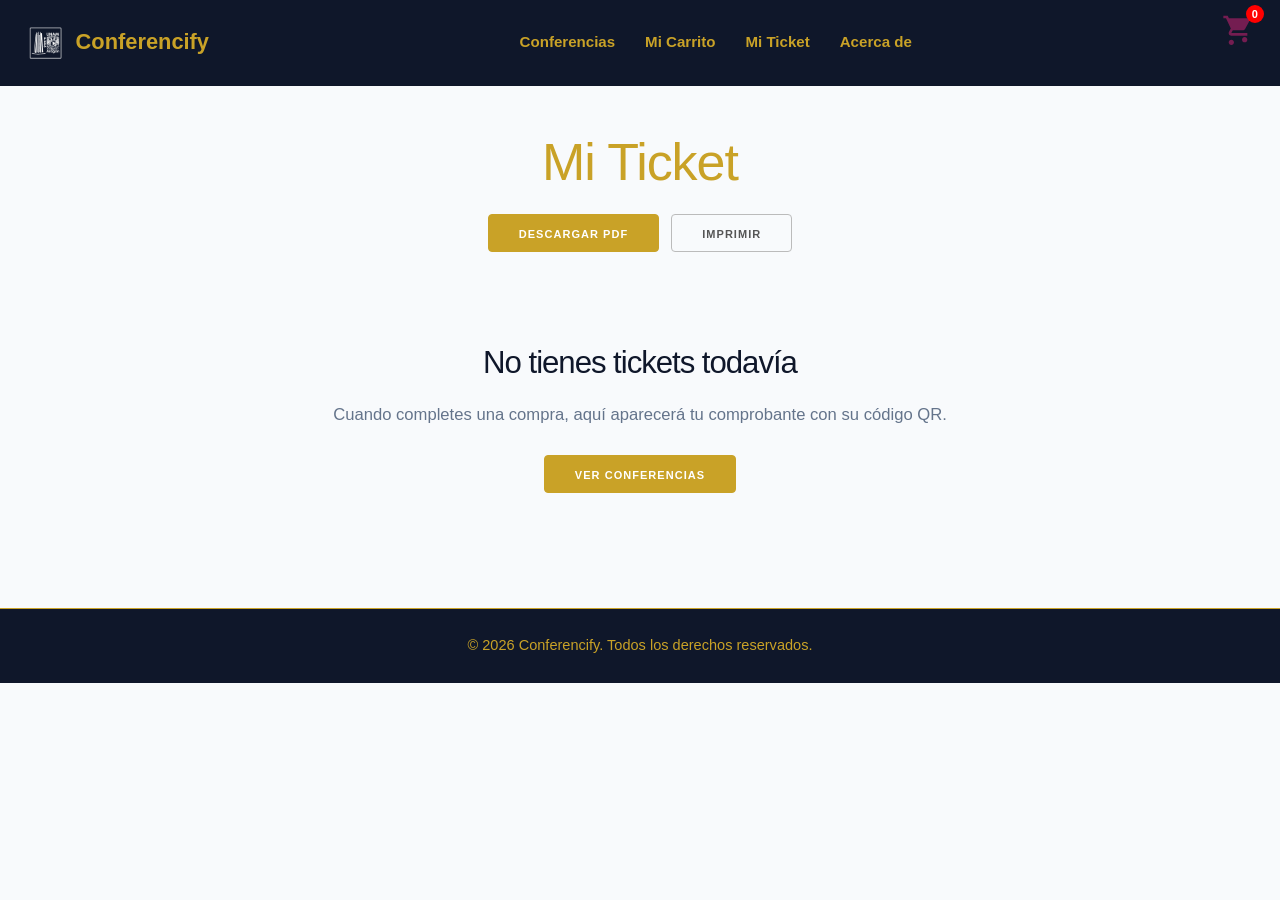
<file: pages/ticket.html>
<!DOCTYPE html>
<html lang="es">

<head>
    <meta charset="UTF-8">
    <meta name="viewport" content="width=device-width, initial-scale=1.0">
    <title>Mi Ticket</title>
    <link rel="icon" type="image/png" href="../img/icon.png">
    <link rel="stylesheet" href="../css/normalize.css">
    <link rel="stylesheet" href="../css/skeleton.css">
    <link rel="stylesheet" href="../css/custom.css">
</head>

<body>
    <header id="header" class="header">
        <div class="container">
            <div class="navegacion">
                <!-- Logotipo -->
                <a href="../index.html" class="logo">
                    <img src="../img/icon.png" alt="Conferencify" class="logo-icono">
                    <span>Conferencify</span>
                </a>

                <!-- Menú de navegación -->
                <nav class="menu-principal">
                    <a href="../index.html#lista-conferencias">Conferencias</a>
                    <a href="carrito.html">Mi Carrito</a>
                    <a href="ticket.html">Mi Ticket</a>
                    <a href="../index.html#footer">Acerca de</a>
                </nav>

                <!-- Carrito -->
                <div class="acciones-header">
                    <ul>
                        <li class="submenu">
                            <button id="img-carrito" class="boton-carrito" aria-label="Abrir carrito">
                                <img src="../img/carrito-icon.svg" alt="Carrito de compras" width="32" height="32">
                                <span id="badge-carrito">0</span>
                            </button>

                            <div id="carrito">
                                <div id="lista-carrito"></div>
                                <p id="total-carrito">Total: $0</p>
                                <a href="compra.html" class="button u-full-width">Finalizar compra</a>
                                <a href="carrito.html" class="button u-full-width">Ver carrito</a>
                            </div>
                        </li>
                    </ul>
                </div>
            </div>
        </div>
    </header>

    <!-- PAGINA DEL TICKET -->
    <main class="container ticket-pagina">
        <h1 class="encabezado">Mi Ticket</h1>

        <div class="ticket-acciones">
            <button type="button" id="btn-descargar-pdf" class="button btn-finalizar">Descargar PDF</button>
            <button type="button" id="btn-imprimir-ticket" class="button">Imprimir</button>
        </div>

        <div id="contenido-ticket">
            <!-- ticket-compra.js renderiza aqui el comprobante -->
        </div>
    </main>

    <!-- Pie de pagina -->
    <footer id="footer" class="footer">
        <div class="container">
            <div class="row">
                <p>© 2026 Conferencify. Todos los derechos reservados.</p>
            </div>
        </div>
    </footer>

    <script src="../js/lib/qrcode.min.js"></script> <!-- generador de codigos QR (global: qrcode) -->
    <script src="../js/lib/jspdf.min.js"></script> <!-- generador de PDF (global: jspdf.jsPDF) -->
    <script type="module" src="../js/app.js"></script> <!-- app: arranque (cabecera + carrito) -->
    <script type="module" src="../js/ticket/ticket-compra.js"></script> <!-- ticket: logica del comprobante -->

</body>

</html>
</file>
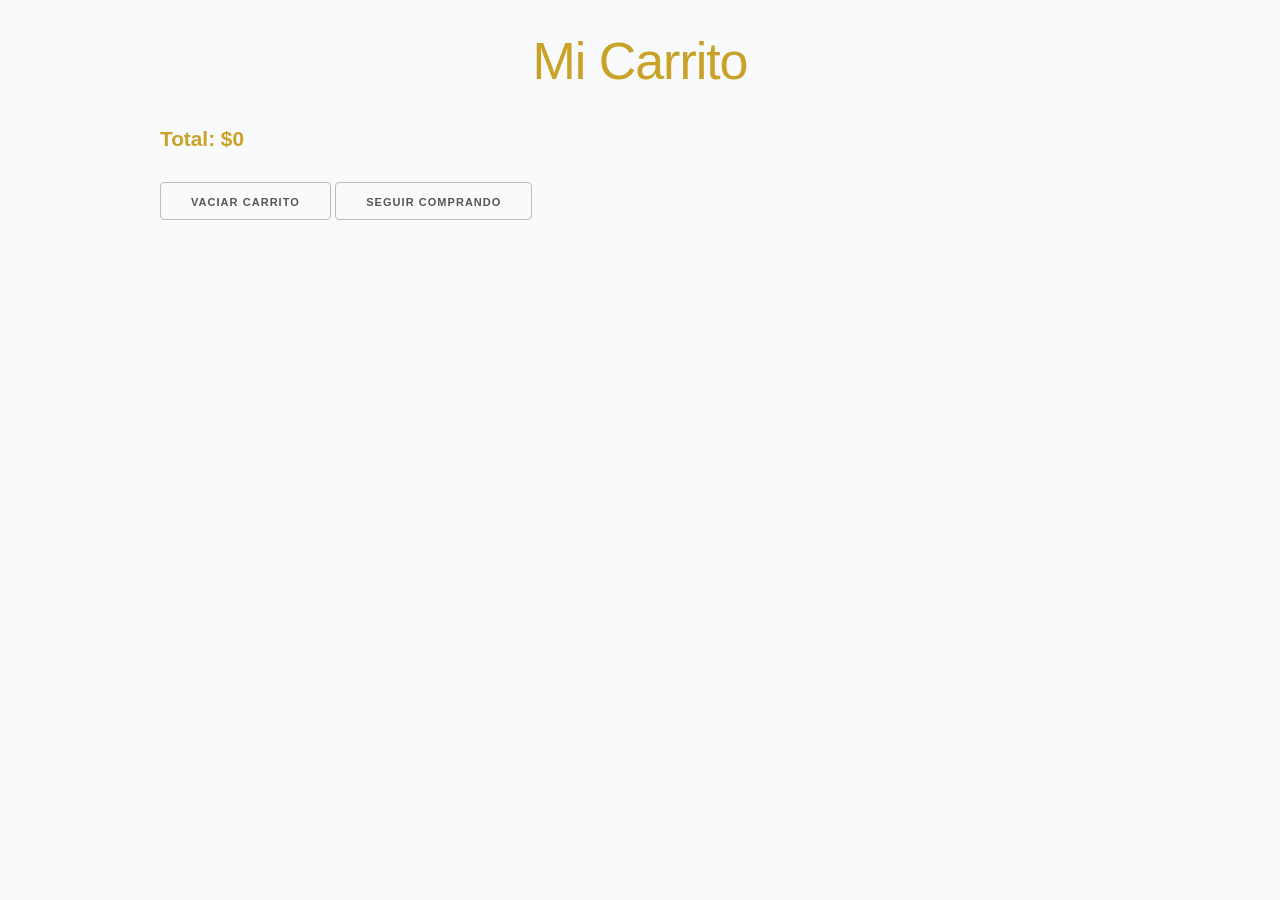
<file: conferencias-compras-main/pages/carrito.html>
<!DOCTYPE html>
<html lang="es">

<head>
    <meta charset="UTF-8">
    <meta name="viewport" content="width=device-width, initial-scale=1.0">
    <title>Mi Carrito</title>
    <link rel="stylesheet" href="../css/normalize.css">
    <link rel="stylesheet" href="../css/skeleton.css">
    <link rel="stylesheet" href="../css/custom.css">
</head>

<body>
    <div id="lista-libros" class="container">
        <h1 id="encabezado" class="encabezado">Mi Carrito</h1>
        <div id="lista-carrito-detalle"></div>
        <p id="total-detalle">Total: $0</p>
        <a href="#" id="vaciar-carrito" class="button">Vaciar Carrito</a>
        <a href="../index.html" class="button">Seguir comprando</a>
    </div>

    <script src="../js/modelo-carrito.js"></script> <!-- modelo: estado y persistencia -->
    <script src="../js/vista-carrito.js"></script> <!-- vista: render del carrito -->
    <script src="../js/app.js"></script> <!-- app: eventos y arranque -->
</body>

</html>
</file>
<file: css/skeleton.css>
/*
* Skeleton V2.0.4
* Copyright 2014, Dave Gamache
* www.getskeleton.com
* Free to use under the MIT license.
* http://www.opensource.org/licenses/mit-license.php
* 12/29/2014
*/


/* Table of contents
––––––––––––––––––––––––––––––––––––––––––––––––––
- Grid
- Base Styles
- Typography
- Links
- Buttons
- Forms
- Lists
- Code
- Tables
- Spacing
- Utilities
- Clearing
- Media Queries
*/


/* Grid
–––––––––––––––––––––––––––––––––––––––––––––––––– */
.container {
  position: relative;
  width: 100%;
  max-width: 960px;
  margin: 0 auto;
  padding: 0 20px;
  box-sizing: border-box; }
.column,
.columns {
  width: 100%;
  float: left;
  box-sizing: border-box; }

/* For devices larger than 400px */
@media (min-width: 400px) {
  .container {
    width: 85%;
    padding: 0; }
}

/* For devices larger than 550px */
@media (min-width: 550px) {
  .container {
    width: 80%; }
  .column,
  .columns {
    margin-left: 4%; }
  .column:first-child,
  .columns:first-child {
    margin-left: 0; }

  .one.column,
  .one.columns                    { width: 4.66666666667%; }
  .two.columns                    { width: 13.3333333333%; }
  .three.columns                  { width: 22%;            }
  .four.columns                   { width: 30.6666666667%; }
  .five.columns                   { width: 39.3333333333%; }
  .six.columns                    { width: 48%;            }
  .seven.columns                  { width: 56.6666666667%; }
  .eight.columns                  { width: 65.3333333333%; }
  .nine.columns                   { width: 74.0%;          }
  .ten.columns                    { width: 82.6666666667%; }
  .eleven.columns                 { width: 91.3333333333%; }
  .twelve.columns                 { width: 100%; margin-left: 0; }

  .one-third.column               { width: 30.6666666667%; }
  .two-thirds.column              { width: 65.3333333333%; }

  .one-half.column                { width: 48%; }

  /* Offsets */
  .offset-by-one.column,
  .offset-by-one.columns          { margin-left: 8.66666666667%; }
  .offset-by-two.column,
  .offset-by-two.columns          { margin-left: 17.3333333333%; }
  .offset-by-three.column,
  .offset-by-three.columns        { margin-left: 26%;            }
  .offset-by-four.column,
  .offset-by-four.columns         { margin-left: 34.6666666667%; }
  .offset-by-five.column,
  .offset-by-five.columns         { margin-left: 43.3333333333%; }
  .offset-by-six.column,
  .offset-by-six.columns          { margin-left: 52%;            }
  .offset-by-seven.column,
  .offset-by-seven.columns        { margin-left: 60.6666666667%; }
  .offset-by-eight.column,
  .offset-by-eight.columns        { margin-left: 69.3333333333%; }
  .offset-by-nine.column,
  .offset-by-nine.columns         { margin-left: 78.0%;          }
  .offset-by-ten.column,
  .offset-by-ten.columns          { margin-left: 86.6666666667%; }
  .offset-by-eleven.column,
  .offset-by-eleven.columns       { margin-left: 95.3333333333%; }

  .offset-by-one-third.column,
  .offset-by-one-third.columns    { margin-left: 34.6666666667%; }
  .offset-by-two-thirds.column,
  .offset-by-two-thirds.columns   { margin-left: 69.3333333333%; }

  .offset-by-one-half.column,
  .offset-by-one-half.columns     { margin-left: 52%; }

}


/* Base Styles
–––––––––––––––––––––––––––––––––––––––––––––––––– */
/* NOTE
html is set to 62.5% so that all the REM measurements throughout Skeleton
are based on 10px sizing. So basically 1.5rem = 15px :) */
html {
  font-size: 62.5%; }
body {
  font-size: 1.5em; /* currently ems cause chrome bug misinterpreting rems on body element */
  line-height: 1.6;
  font-weight: 400;
  font-family: "Raleway", "HelveticaNeue", "Helvetica Neue", Helvetica, Arial, sans-serif;
  color: #222; }


/* Typography
–––––––––––––––––––––––––––––––––––––––––––––––––– */
h1, h2, h3, h4, h5, h6 {
  margin-top: 0;
  margin-bottom: 2rem;
  font-weight: 300; }
h1 { font-size: 4.0rem; line-height: 1.2;  letter-spacing: -.1rem;}
h2 { font-size: 3.6rem; line-height: 1.25; letter-spacing: -.1rem; }
h3 { font-size: 3.0rem; line-height: 1.3;  letter-spacing: -.1rem; }
h4 { font-size: 2.4rem; line-height: 1.35; letter-spacing: -.08rem; }
h5 { font-size: 1.8rem; line-height: 1.5;  letter-spacing: -.05rem; }
h6 { font-size: 1.5rem; line-height: 1.6;  letter-spacing: 0; }

/* Larger than phablet */
@media (min-width: 550px) {
  h1 { font-size: 5.0rem; }
  h2 { font-size: 4.2rem; }
  h3 { font-size: 3.6rem; }
  h4 { font-size: 3.0rem; }
  h5 { font-size: 2.4rem; }
  h6 { font-size: 1.5rem; }
}

p {
  margin-top: 0; }


/* Links
–––––––––––––––––––––––––––––––––––––––––––––––––– */
a {
  color: #1EAEDB; }
a:hover {
  color: #0FA0CE; }


/* Buttons
–––––––––––––––––––––––––––––––––––––––––––––––––– */
.button,
button,
input[type="submit"],
input[type="reset"],
input[type="button"] {
  display: inline-block;
  height: 38px;
  padding: 0 30px;
  color: #555;
  text-align: center;
  font-size: 11px;
  font-weight: 600;
  line-height: 38px;
  letter-spacing: .1rem;
  text-transform: uppercase;
  text-decoration: none;
  white-space: nowrap;
  background-color: transparent;
  border-radius: 4px;
  border: 1px solid #bbb;
  cursor: pointer;
  box-sizing: border-box; }
.button:hover,
button:hover,
input[type="submit"]:hover,
input[type="reset"]:hover,
input[type="button"]:hover,
.button:focus,
button:focus,
input[type="submit"]:focus,
input[type="reset"]:focus,
input[type="button"]:focus {
  color: #333;
  border-color: #888;
  outline: 0; }
.button.button-primary,
button.button-primary,
input[type="submit"].button-primary,
input[type="reset"].button-primary,
input[type="button"].button-primary {
  color: #FFF;
  background-color: #33C3F0;
  border-color: #33C3F0; }
.button.button-primary:hover,
button.button-primary:hover,
input[type="submit"].button-primary:hover,
input[type="reset"].button-primary:hover,
input[type="button"].button-primary:hover,
.button.button-primary:focus,
button.button-primary:focus,
input[type="submit"].button-primary:focus,
input[type="reset"].button-primary:focus,
input[type="button"].button-primary:focus {
  color: #FFF;
  background-color: #1EAEDB;
  border-color: #1EAEDB; }


/* Forms
–––––––––––––––––––––––––––––––––––––––––––––––––– */
input[type="email"],
input[type="number"],
input[type="search"],
input[type="text"],
input[type="tel"],
input[type="url"],
input[type="password"],
textarea,
select {
  height: 38px;
  padding: 6px 10px; /* The 6px vertically centers text on FF, ignored by Webkit */
  background-color: #fff;
  border: 1px solid #D1D1D1;
  border-radius: 4px;
  box-shadow: none;
  box-sizing: border-box; }
/* Removes awkward default styles on some inputs for iOS */
input[type="email"],
input[type="number"],
input[type="search"],
input[type="text"],
input[type="tel"],
input[type="url"],
input[type="password"],
textarea {
  -webkit-appearance: none;
     -moz-appearance: none;
          appearance: none; }
textarea {
  min-height: 65px;
  padding-top: 6px;
  padding-bottom: 6px; }
input[type="email"]:focus,
input[type="number"]:focus,
input[type="search"]:focus,
input[type="text"]:focus,
input[type="tel"]:focus,
input[type="url"]:focus,
input[type="password"]:focus,
textarea:focus,
select:focus {
  border: 1px solid #33C3F0;
  outline: 0; }
label,
legend {
  display: block;
  margin-bottom: .5rem;
  font-weight: 600; }
fieldset {
  padding: 0;
  border-width: 0; }
input[type="checkbox"],
input[type="radio"] {
  display: inline; }
label > .label-body {
  display: inline-block;
  margin-left: .5rem;
  font-weight: normal; }


/* Lists
–––––––––––––––––––––––––––––––––––––––––––––––––– */
ul {
  list-style: circle inside; }
ol {
  list-style: decimal inside; }
ol, ul {
  padding-left: 0;
  margin-top: 0; }
ul ul,
ul ol,
ol ol,
ol ul {
  margin: 1.5rem 0 1.5rem 3rem;
  font-size: 90%; }
li {
  margin-bottom: 1rem; }


/* Code
–––––––––––––––––––––––––––––––––––––––––––––––––– */
code {
  padding: .2rem .5rem;
  margin: 0 .2rem;
  font-size: 90%;
  white-space: nowrap;
  background: #F1F1F1;
  border: 1px solid #E1E1E1;
  border-radius: 4px; }
pre > code {
  display: block;
  padding: 1rem 1.5rem;
  white-space: pre; }


/* Tables
–––––––––––––––––––––––––––––––––––––––––––––––––– */
th,
td {
  padding: 12px 15px;
  text-align: left;
  border-bottom: 1px solid #E1E1E1; }
th:first-child,
td:first-child {
  padding-left: 0; }
th:last-child,
td:last-child {
  padding-right: 0; }


/* Spacing
–––––––––––––––––––––––––––––––––––––––––––––––––– */
button,
.button {
  margin-bottom: 1rem; }
input,
textarea,
select,
fieldset {
  margin-bottom: 1.5rem; }
pre,
blockquote,
dl,
figure,
table,
p,
ul,
ol,
form {
  margin-bottom: 2.5rem; }


/* Utilities
–––––––––––––––––––––––––––––––––––––––––––––––––– */
.u-full-width {
  width: 100%;
  box-sizing: border-box; }
.u-max-full-width {
  max-width: 100%;
  box-sizing: border-box; }
.u-pull-right {
  float: right; }
.u-pull-left {
  float: left; }


/* Misc
–––––––––––––––––––––––––––––––––––––––––––––––––– */
hr {
  margin-top: 3rem;
  margin-bottom: 3.5rem;
  border-width: 0;
  border-top: 1px solid #E1E1E1; }


/* Clearing
–––––––––––––––––––––––––––––––––––––––––––––––––– */

/* Self Clearing Goodness */
.container:after,
.row:after,
.u-cf {
  content: "";
  display: table;
  clear: both; }


/* Media Queries
–––––––––––––––––––––––––––––––––––––––––––––––––– */
/*
Note: The best way to structure the use of media queries is to create the queries
near the relevant code. For example, if you wanted to change the styles for buttons
on small devices, paste the mobile query code up in the buttons section and style it
there.
*/


/* Larger than mobile */
@media (min-width: 400px) {}

/* Larger than phablet (also point when grid becomes active) */
@media (min-width: 550px) {}

/* Larger than tablet */
@media (min-width: 750px) {}

/* Larger than desktop */
@media (min-width: 1000px) {}

/* Larger than Desktop HD */
@media (min-width: 1200px) {}
</file>
<file: css/custom.css>
html {
    font-size: 65%;
    scroll-behavior: smooth;
}


body {
    background-color: #F8FAFC;
    color: #C9A227; /* Color de texto CONFERENCIAS ACTUALES */
}

h1 {
    text-align: center;
}
h2 {
    font-size: 3rem;
}
h4 {
    font-size: 16px;
    font-weight: 700;
}

/* El contenedor por defecto de skeleton (960px) dejaba mucho margen y tarjetas
   muy pequenas en pantallas anchas: lo ampliamos para aprovechar el ancho. */
.container {
    max-width: 1600px;
    width: 96%;
}
/* HEADER */
.header {
    background-color: #0F172A;
    padding: 0;
    border-bottom: 1px solid #0000000e;
    position: sticky;
    top: 0;
    z-index: 300;
}

/* CONTENEDOR DE NAVEGACIÓN */
.navegacion {
    display: flex;
    align-items: center;
    justify-content: space-between;
    min-height: 85px;
    gap: 25px;
}

/* LOGOTIPO */
.logo {
    display: flex;
    align-items: center;
    gap: 10px;
    color: #C9A227;
    font-size: 2.1rem;
    font-weight: 700;
    text-decoration: none;
    white-space: nowrap;
}

.logo:hover {
    color: #7357f6;
}

.logo-icono {
    display: block;
    width: 40px;
    height: 40px;
    object-fit: contain;
}

/* MENÚ PRINCIPAL */
.menu-principal {
    display: flex;
    align-items: center;
    justify-content: center;
    gap: 30px;
}

/* enlaces del menu (una sola regla para todos) */
.menu-principal a {
    color: #C9A227;
    font-size: 1.45rem;
    font-weight: 600;
    text-decoration: none;
    transition: color 0.3s ease;
    white-space: nowrap;
}

.menu-principal a:hover,
.menu-principal a:focus {
    color: #7357f6;
}

/* ACCIONES DEL HEADER */
.acciones-header {
    display: flex;
    align-items: center;
}

.acciones-header ul {
    margin: 0;
    padding: 0;
}

/* TÍTULO DE LA SECCIÓN */

#titulo-conferencias {
    text-align: center;
    padding: 25px 0 15px;
}

#titulo-conferencias h1 {
    margin-bottom: 5px;
    font-size: 4rem;
    font-weight: 700;
}

.subtitulo {
    font-size: 2rem;
    color: #000000;
    margin-top: 0;
}

/*Lista conferencias*/
#lista-conferencias {
    background-color: #FFFFFF;
    padding: 40px 30px;
    margin-top: 35px;
    margin-bottom: 50px;
    border-radius: 18px;
    border: 1px solid #E2E8F0;
    box-shadow: 0 10px 30px rgba(15, 23, 42, 0.08);
}

/* TÍTULO DE LA SECCIÓN */

.titulo-seccion {
    text-align: center;
    margin-bottom: 35px;
}

.titulo-seccion h1 {
    color: #C9A227;
    font-size: 32px;
    font-weight: 700;
    margin-bottom: 8px;
}

.titulo-seccion p {
    color: #64748B;
    font-size: 16px;
    margin: 0;
}

/* ========================================
TARJETAS
======================================== */

.card {
    background-color: #FFFFFF;
    border: 1px solid #E2E8F0;
    border-radius: 12px;
    overflow: hidden;
    text-align: left;
    box-shadow: 0 5px 15px rgba(15, 23, 42, 0.08);
    transition: all 0.3s ease;
    margin-bottom: 30px;
}

/* Efecto al pasar el mouse */

.card:hover {
    transform: translateY(-6px);
    box-shadow: 0 12px 25px rgba(15, 23, 42, 0.15);
    border-color: #C9A227;
}

/* ========================================
IMAGEN
======================================== */

.imagen-conferencia {
    width: 100%;
    height: 200px;
    overflow: hidden;
    background-color: #F8FAFC;
}

.imagen-conferencia img {
    width: 100%;
    height: 100%;
    object-fit: cover;
    display: block;
    transition: transform 0.4s ease;
}

/* Zoom de la imagen */

.card:hover .imagen-conferencia img {
    transform: scale(1.04);
}

/* ========================================
INFORMACIÓN
======================================== */

.info-card {
    padding: 22px;
}

.info-card h4 {
    color: #0F172A;
    font-size: 21px;
    font-weight: 700;
    margin-bottom: 6px;
}


.ponente {
    color: #64748B;
    font-size: 15px;
    margin-bottom: 12px;
}


/* ========================================
PRECIOS
======================================== */

.precio {
    display: flex;
    align-items: center;
    justify-content: space-between;
    margin: 15px 0 20px;
}

.precio-anterior {
    color: #64748B;
    text-decoration: line-through;
    font-size: 17px;
}

.precio-actual {
    color: #0F172A;
    font-size: 25px;
    font-weight: 700;
}

/* ========================================
BOTÓN
======================================== */

.agregar-carrito {

    background-color: #0F172A;
    color: #FFFFFF !important;
    border: none;
    border-radius: 6px;
    font-size: 13px;
    font-weight: 700;
    text-transform: uppercase;
    letter-spacing: 0.5px;
    transition: all 0.3s ease;
}

.agregar-carrito:hover {
    background-color: #C9A227;
    color: #0F172A !important;
    border-color: #C9A227;
}

/* Estilos específicos para la página de detalles de la conferencia */
.detalle-conferencia {
    margin-top: 50px;
    margin-bottom: 50px;
}

.titulo-detalle {
    color: #1a1a2e;
    margin-bottom: 5px;
}

.ponente-detalle {
    color: #bfa15f;
    font-size: 1.5rem;
    font-weight: bold;
    margin-bottom: 30px;
}

.tarjeta-compra {
    border: 1px solid #e1e1e1;
    border-radius: 8px;
    padding: 25px;
    background-color: #fdfdfd;
    box-shadow: 0px 4px 10px rgba(0,0,0,0.05);
}

.precio-caja {
    text-align: center;
    margin: 25px 0;
}

.precio-caja .precio-anterior {
    text-decoration: line-through;
    color: #999;
    font-size: 1.6rem;
    margin-right: 15px;
}

.precio-caja .precio-actual {
    font-size: 3rem;
    font-weight: bold;
    color: #1a1a2e;
}

.btn-comprar {
    background-color: #1a1a2e;
    color: white;
    border: none;
    height: 50px;
    line-height: 50px;
    font-size: 1.2rem;
    border-radius: 4px;
}

.btn-comprar:hover {
    background-color: #bfa15f;
    color: #1a1a2e;
}

/* Formulario de pago (pagina de compra) */
.metodos-pago-tabs {
  display: flex;
  flex-direction: column;
  gap: 8px;
  margin-bottom: 20px;
}

.tab-metodo {
  display: flex;
  align-items: center;
  gap: 10px;
  padding: 10px 14px;
  border: 1px solid #ddd;
  border-radius: 6px;
  cursor: pointer;
  font-size: 0.95rem;
  transition: background 0.2s, border-color 0.2s;
}

.tab-metodo:has(input:checked) {
  border-color: #c5a059;
  background-color: #fdfbf7;
  font-weight: bold;
}

/* Secciones de Formulario */
.seccion-metodo {
  display: none;
}

.seccion-metodo.activo {
  display: block;
}

.campo-grupo {
  display: flex;
  flex-direction: column;
  margin-bottom: 12px;
}

.campo-grupo label {
  font-size: 0.85rem;
  margin-bottom: 4px;
  color: #555;
  text-align: left;
}

.campo-grupo input {
  padding: 10px;
  border: 1px solid #ccc;
  border-radius: 6px;
  font-size: 1rem;
}

.campo-fila {
  display: flex;
  gap: 12px;
}

.campo-fila .campo-grupo {
  flex: 1;
}

.datos-banco, .info-pago {
  background: #f8f9fa;
  padding: 12px;
  border-radius: 6px;
  font-size: 0.9rem;
  margin-bottom: 15px;
  text-align: left;
}

/* Botones y Alertas */
.btn-pagar-main {
  width: 100%;
  padding: 12px;
  background-color: #c5a059;
  color: #fff;
  border: none;
  border-radius: 6px;
  font-size: 1rem;
  font-weight: bold;
  cursor: pointer;
  transition: background 0.2s;
}

.btn-pagar-main:hover {
  background-color: #b08d46;
}

.btn-pagar-main:disabled {
  background-color: #ccc;
  cursor: not-allowed;
}

.mensaje-pago {
  padding: 10px;
  border-radius: 6px;
  margin-bottom: 12px;
  font-size: 0.9rem;
  text-align: center;
}

.mensaje-pago.error {
  background: #f8d7da;
  color: #721c24;
}

.mensaje-pago.info {
  background: #d1ecf1;
  color: #0c5460;
}

.hidden {
  display: none !important;
}




@media (min-width: 750px) {
    header {
        text-align: left;
    }
}
.borrar-curso {
    background: none;
    border: none;
    cursor: pointer;
    padding: 4px 10px;
    line-height: 1;
}

ul {
    list-style: none;
}
#hero {
    background-image:url(../img/fes_logo.jpg);
    height: 350px;
    background-position: center 40%;
    background-size: cover;
}
#encabezado {
    margin: 30px 0;
}
.submenu {
    position: relative;
}

.submenu #carrito{
    display: none;
}
#carrito.activo{
    display: block;
    position: absolute;
    right:0;

    top:100%;
    z-index: 1;
    background-color: white;
    padding: 20px;
    min-width: 320px;
    box-shadow: 0 2px 10px rgba(0,0,0,.2);
}
.boton-carrito{
    position: relative;
    background: none;
    border: none;
    padding: 0;
    cursor: pointer;
}
/* el icono viene de img/carrito-icon.svg, asi que el color va dentro del svg y aqui solo se reescala */
.boton-carrito img{
    width: 32px;
    height: 32px;
}
/* al abrir el panel el icono pasa de #741d51 a #e44e52 */
.boton-carrito.activo img{
    filter: hue-rotate(34deg) brightness(1.8);
}
#badge-carrito{
    position: absolute;
    top: -8px;
    right: -10px;
    background: red;
    color: white;
    border-radius: 50%;
    min-width: 18px;
    height: 18px;
    font-size: 11px;
    display: flex;
    align-items: center;
    justify-content: center;
}
#badge-carrito.oculto{
    display: none;
}
#total-carrito,
#total-detalle{
    font-weight: 700;
    font-size: 2rem;
}
.item-carrito{
    border-bottom: 1px solid #e1e1e1;
    padding: 10px 0;
    text-align: left;
}
.item-producto{
    display: flex;
    align-items: center;
    gap: 10px;
}
.item-producto h5{
    margin: 0;
    font-size: 14px;
}
.item-meta{
    font-size: 12px;
    color: #666;
    margin: 5px 0;
}
.item-acciones{
    display: flex;
    align-items: center;
    justify-content: space-between;
    margin-top: 8px;
}
.modificador{
    display: inline-flex;
    align-items: center;
    border: 1px solid #ccc;
    border-radius: 20px;
    overflow: hidden;
}
.modificador button{
    background: none;
    border: none;
    cursor: pointer;
    padding: 4px 12px;
    font-size: 16px;
    line-height: 1;
}
.modificador .cantidad{
    padding: 0 10px;
    cursor: text;
    font-weight: 700;
}
.modificador .icono-basura img{
    width: 14px;
    height: 14px;
}
.vacio {
    padding: 10px;
    background-color: crimson;
    text-align: center;
    border-radius: 10px;
    color: white;
}
.agregar-carrito {
    margin:10px 0;
}
/*Pie de pagina*/

.footer {
    background-color: #0F172A;
    color: #C9A227;
    margin-top: 40px;
    border-top: 1px solid #C9A227;
    padding: 25px 0;
    text-align: center;
}

.footer p {
    margin: 0;
    font-size: 1.4rem;
}

.equipo {
    list-style: none;
    display: flex;
    flex-wrap: wrap;
    justify-content: center;
    gap: 8px 25px;
    margin: 12px 0 0;
    padding: 0;
    font-size: 1.3rem;
}

/* ========================================
MOSAICO DE CONFERENCIAS (generado desde JSON)
======================================== */

.grid-conferencias {
    display: grid;
    grid-template-columns: 1fr;
    gap: 25px;
}

/* responsivo: 1 columna en movil, 2 en tablet y al menos 3 en PC */
@media (min-width: 620px) {
    .grid-conferencias {
        grid-template-columns: repeat(2, 1fr);
    }
}

@media (min-width: 900px) {
    .grid-conferencias {
        grid-template-columns: repeat(3, 1fr);
    }
}

/* 4 columnas solo en pantallas muy anchas, para no encoger demasiado las tarjetas */
@media (min-width: 1500px) {
    .grid-conferencias {
        grid-template-columns: repeat(4, 1fr);
    }
}

.grid-conferencias .card {
    margin-bottom: 0;
    display: flex;
    flex-direction: column;
    min-width: 0; /* permite que la columna encoja; evita que el grid desborde y corte tarjetas */
}

.grid-conferencias .info-card {
    display: flex;
    flex-direction: column;
    flex: 1;
}

.grid-conferencias .agregar-carrito {
    margin-top: auto;
}

.enlace-card {
    text-decoration: none;
    color: inherit;
}

.badge.text-bg-secondary {
    display: inline-block;
    background-color: #C9A227;
    color: #0F172A;
    font-size: 1.4rem;
    font-weight: 700;
    padding: 2px 10px;
    border-radius: 20px;
    vertical-align: middle;
}

/* ========================================
PAGINA DE DETALLE DE CONFERENCIA
======================================== */

.detalle-imagen {
    border-radius: 8px;
    margin-bottom: 20px;
}

/* portada de ejemplo (conferencias sin imagen): muestra un recuadro EXAMPLE */
.portada-ejemplo {
    display: flex;
    align-items: center;
    justify-content: center;
    width: 100%;
    height: 100%;
    min-height: 200px;
    background-color: #0F172A;
    background-image: repeating-linear-gradient(45deg, #1e293b 0, #1e293b 12px, #0F172A 12px, #0F172A 24px);
    color: #C9A227;
    font-size: 2.2rem;
    font-weight: 700;
    letter-spacing: 4px;
    text-transform: uppercase;
    user-select: none;
}

.detalle-imagen.portada-ejemplo {
    height: 320px;
}

.garantia {
    text-align: center;
    font-size: 0.8rem;
    color: #888;
    margin-top: 10px;
}

.conferencia-vacia {
    text-align: center;
    padding: 40px 20px;
    color: #64748B;
    font-size: 1.6rem;
}

/* ========================================
PAGINA DEL CARRITO
======================================== */

.carrito-pagina {
    background-color: #FFFFFF;
    border: 1px solid #E2E8F0;
    border-radius: 18px;
    box-shadow: 0 10px 30px rgba(15, 23, 42, 0.08);
    padding: 35px;
    margin-top: 40px;
    margin-bottom: 50px;
}

.carrito-pagina #lista-carrito-detalle {
    max-width: 720px;
    margin: 0 auto;
}

.carrito-resumen {
    max-width: 720px;
    margin: 20px auto 0;
    text-align: right;
    border-top: 1px solid #E2E8F0;
    padding-top: 15px;
}

.carrito-resumen #total-detalle {
    margin: 0;
    color: #0F172A;
}

.carrito-acciones {
    display: flex;
    flex-wrap: wrap;
    justify-content: center;
    gap: 12px;
    margin-top: 25px;
}

.btn-finalizar {
    background-color: #C9A227;
    color: #FFFFFF !important;
    border-color: #C9A227;
}

.btn-finalizar:hover {
    background-color: #b08d20;
    border-color: #b08d20;
    color: #FFFFFF !important;
}

.item-imagen {
    width: 60px;
    height: 60px;
    object-fit: cover;
    border-radius: 6px;
}

/* ========================================
DATOS DEL EVENTO (tarjeta del index y detalle)
======================================== */

.dato-etiqueta {
    display: block;
    font-size: 11px;
    font-weight: 700;
    text-transform: uppercase;
    letter-spacing: 0.6px;
    color: #94A3B8;
}

.dato-valor {
    display: block;
    color: #0F172A;
    font-size: 14px;
    font-weight: 600;
}

.card-datos {
    list-style: none;
    margin: 0 0 15px;
    padding: 0;
    border-top: 1px solid #E2E8F0;
}

.card-datos li {
    display: flex;
    align-items: baseline;
    justify-content: space-between;
    gap: 10px;
    padding: 7px 0;
    border-bottom: 1px solid #F1F5F9;
}

.card-datos .dato-valor {
    text-align: right;
    font-weight: 500;
}

/* dos botones por tarjeta */
.card-botones {
    display: flex;
    gap: 10px;
    margin-top: auto;
}

.card-botones .button {
    flex: 1;
    min-width: 0; /* deja que los botones encojan dentro de la tarjeta */
    margin: 0;
    text-align: center;
    font-size: 12px;
    font-weight: 700;
    text-transform: none;
    letter-spacing: 0;
    padding: 0 8px;
    height: 42px;
    line-height: 42px;
    white-space: nowrap;
    overflow: hidden;
    text-overflow: ellipsis;
}

.card-botones .comprar-ahora {
    background-color: #C9A227;
    color: #0F172A !important;
    border-color: #C9A227;
}

.card-botones .comprar-ahora:hover {
    background-color: #b08d20;
    border-color: #b08d20;
}

/* ========================================
DETALLE DE CONFERENCIA
======================================== */

.detalle-categoria {
    display: inline-block;
    font-size: 12px;
    font-weight: 700;
    text-transform: uppercase;
    letter-spacing: 1px;
    color: #C9A227;
    background-color: #FDF6E3;
    border-radius: 20px;
    padding: 4px 14px;
    margin-bottom: 12px;
}

.subtitulo-datos {
    margin-top: 30px;
    color: #0F172A;
    border-left: 4px solid #C9A227;
    padding-left: 12px;
}

.detalle-descripcion {
    color: #334155;
    font-size: 1.5rem;
    line-height: 1.7;
}

.detalle-datos {
    list-style: none;
    margin: 0;
    padding: 0;
    display: grid;
    grid-template-columns: repeat(auto-fit, minmax(180px, 1fr));
    gap: 15px;
}

.detalle-datos .dato-item {
    background-color: #F8FAFC;
    border: 1px solid #E2E8F0;
    border-left: 4px solid #7357f6;
    border-radius: 8px;
    padding: 14px 16px;
}

.detalle-datos .dato-valor {
    margin-top: 4px;
    font-size: 15px;
}

.titulo-detalle {
    color: #0F172A;
}

.precio-nota {
    text-align: center;
    color: #64748B;
    font-size: 1.2rem;
    margin: 5px 0 20px;
}

.tarjeta-compra .btn-comprar {
    display: block;
    margin-bottom: 12px;
    text-align: center;
    text-transform: none;
}

.tarjeta-compra .agregar-carrito {
    background-color: #0F172A;
    color: #FFFFFF !important;
}

.tarjeta-compra .agregar-carrito:hover {
    background-color: #1e293b;
    color: #FFFFFF !important;
}

/* ========================================
PAGINA DE COMPRA (checkout)
======================================== */

.compra-pagina {
    margin-top: 45px;
    margin-bottom: 55px;
}

.compra-resumen,
.compra-pago {
    background-color: #FFFFFF;
    border: 1px solid #E2E8F0;
    border-radius: 16px;
    box-shadow: 0 10px 30px rgba(15, 23, 42, 0.08);
    padding: 28px;
    margin-bottom: 25px;
}

.compra-resumen h3,
.compra-pago h3 {
    color: #0F172A;
    margin-bottom: 20px;
}

.compra-item {
    display: flex;
    align-items: center;
    gap: 14px;
    padding: 14px 0;
    border-bottom: 1px solid #F1F5F9;
}

.compra-item img {
    width: 64px;
    height: 64px;
    object-fit: cover;
    border-radius: 8px;
    flex-shrink: 0;
}

.compra-item-info {
    flex: 1;
    min-width: 0;
}

.compra-item-info h4 {
    margin: 0 0 3px;
    color: #0F172A;
}

.compra-item-info p {
    margin: 0;
    color: #64748B;
    font-size: 1.2rem;
}

.compra-item-detalle {
    font-weight: 600;
    color: #334155 !important;
}

.compra-item-subtotal {
    font-weight: 700;
    color: #0F172A;
    white-space: nowrap;
}

.compra-total {
    margin: 20px 0 0;
    text-align: right;
    font-size: 2.2rem;
    font-weight: 700;
    color: #0F172A;
}

.compra-vacia {
    color: #64748B;
    font-size: 1.5rem;
    text-align: center;
    padding: 30px 10px;
}

/* ========================================
PAGINA DEL TICKET
======================================== */

.ticket-pagina {
    margin-top: 45px;
    margin-bottom: 55px;
}

.ticket-acciones {
    display: flex;
    flex-wrap: wrap;
    justify-content: center;
    gap: 12px;
    margin-bottom: 30px;
}

.ticket {
    max-width: 780px;
    margin: 0 auto;
    background-color: #FFFFFF;
    border: 1px solid #E2E8F0;
    border-radius: 18px;
    box-shadow: 0 14px 40px rgba(15, 23, 42, 0.12);
    overflow: hidden;
}

.ticket-cabecera {
    display: flex;
    align-items: center;
    justify-content: space-between;
    background-color: #0F172A;
    color: #FFFFFF;
    padding: 22px 30px;
}

.ticket-marca {
    display: flex;
    align-items: center;
    gap: 10px;
    font-size: 2rem;
    font-weight: 700;
    color: #C9A227;
}

.ticket-estado {
    background-color: #16A34A;
    color: #FFFFFF;
    font-size: 1.2rem;
    font-weight: 700;
    text-transform: uppercase;
    letter-spacing: 1px;
    padding: 5px 16px;
    border-radius: 20px;
}

.ticket-cuerpo {
    display: flex;
    flex-wrap: wrap;
    gap: 30px;
    padding: 30px;
}

.ticket-info {
    flex: 1;
    min-width: 260px;
}

.ticket-folio {
    font-size: 1.5rem;
    color: #64748B;
    margin-bottom: 18px;
}

.ticket-folio strong {
    color: #0F172A;
    font-size: 2.2rem;
    display: block;
    letter-spacing: 1px;
}

.ticket-campos {
    margin: 0 0 20px;
}

.ticket-campos > div {
    display: flex;
    justify-content: space-between;
    gap: 15px;
    padding: 8px 0;
    border-bottom: 1px dashed #E2E8F0;
}

.ticket-campos dt {
    color: #64748B;
    font-size: 1.3rem;
}

.ticket-campos dd {
    margin: 0;
    color: #0F172A;
    font-weight: 600;
    font-size: 1.3rem;
    text-align: right;
}

.ticket-items {
    list-style: none;
    margin: 0 0 15px;
    padding: 0;
}

.ticket-items li {
    display: flex;
    align-items: baseline;
    gap: 10px;
    padding: 8px 0;
    border-bottom: 1px solid #F1F5F9;
}

.ticket-item-nombre {
    flex: 1;
    color: #334155;
}

.ticket-item-cantidad {
    color: #64748B;
    font-weight: 600;
}

.ticket-item-subtotal {
    font-weight: 700;
    color: #0F172A;
    white-space: nowrap;
}

.ticket-total {
    text-align: right;
    font-size: 1.6rem;
    color: #0F172A;
    margin: 0;
}

.ticket-total strong {
    font-size: 2.4rem;
    color: #16A34A;
}

.ticket-qr {
    display: flex;
    flex-direction: column;
    align-items: center;
    justify-content: center;
    gap: 12px;
    padding: 20px;
    background-color: #F8FAFC;
    border: 1px dashed #CBD5E1;
    border-radius: 14px;
}

.ticket-qr img {
    width: 200px;
    height: 200px;
    display: block;
}

.ticket-qr-texto {
    margin: 0;
    font-size: 1.2rem;
    color: #64748B;
    text-align: center;
    max-width: 200px;
}

.ticket-pie {
    background-color: #F8FAFC;
    border-top: 1px solid #E2E8F0;
    text-align: center;
    padding: 16px;
    font-size: 1.3rem;
    color: #64748B;
}

.ticket-vacio {
    text-align: center;
    padding: 50px 20px;
    color: #64748B;
    font-size: 1.6rem;
}

.ticket-vacio h2 {
    color: #0F172A;
}

/* ========================================
HEADER RESPONSIVO
======================================== */

@media (max-width: 820px) {
    .navegacion {
        flex-wrap: wrap;
        justify-content: center;
        gap: 12px;
        padding: 10px 0;
    }
    .menu-principal {
        flex-wrap: wrap;
        gap: 16px;
    }
}

@media (max-width: 620px) {
    #lista-conferencias {
        padding: 25px 18px;
    }
}

/* ========================================
IMPRESION DEL TICKET
======================================== */

@media print {
    .header,
    .footer,
    .ticket-acciones,
    .encabezado {
        display: none !important;
    }

    body {
        background: #FFFFFF;
    }

    .ticket-pagina {
        margin: 0;
    }

    .ticket {
        box-shadow: none;
        border: 1px solid #000;
    }
}
</file>
<file: conferencias-compras-main/css/skeleton.css>
/*
* Skeleton V2.0.4
* Copyright 2014, Dave Gamache
* www.getskeleton.com
* Free to use under the MIT license.
* http://www.opensource.org/licenses/mit-license.php
* 12/29/2014
*/


/* Table of contents
––––––––––––––––––––––––––––––––––––––––––––––––––
- Grid
- Base Styles
- Typography
- Links
- Buttons
- Forms
- Lists
- Code
- Tables
- Spacing
- Utilities
- Clearing
- Media Queries
*/


/* Grid
–––––––––––––––––––––––––––––––––––––––––––––––––– */
.container {
  position: relative;
  width: 100%;
  max-width: 960px;
  margin: 0 auto;
  padding: 0 20px;
  box-sizing: border-box; }
.column,
.columns {
  width: 100%;
  float: left;
  box-sizing: border-box; }

/* For devices larger than 400px */
@media (min-width: 400px) {
  .container {
    width: 85%;
    padding: 0; }
}

/* For devices larger than 550px */
@media (min-width: 550px) {
  .container {
    width: 80%; }
  .column,
  .columns {
    margin-left: 4%; }
  .column:first-child,
  .columns:first-child {
    margin-left: 0; }

  .one.column,
  .one.columns                    { width: 4.66666666667%; }
  .two.columns                    { width: 13.3333333333%; }
  .three.columns                  { width: 22%;            }
  .four.columns                   { width: 30.6666666667%; }
  .five.columns                   { width: 39.3333333333%; }
  .six.columns                    { width: 48%;            }
  .seven.columns                  { width: 56.6666666667%; }
  .eight.columns                  { width: 65.3333333333%; }
  .nine.columns                   { width: 74.0%;          }
  .ten.columns                    { width: 82.6666666667%; }
  .eleven.columns                 { width: 91.3333333333%; }
  .twelve.columns                 { width: 100%; margin-left: 0; }

  .one-third.column               { width: 30.6666666667%; }
  .two-thirds.column              { width: 65.3333333333%; }

  .one-half.column                { width: 48%; }

  /* Offsets */
  .offset-by-one.column,
  .offset-by-one.columns          { margin-left: 8.66666666667%; }
  .offset-by-two.column,
  .offset-by-two.columns          { margin-left: 17.3333333333%; }
  .offset-by-three.column,
  .offset-by-three.columns        { margin-left: 26%;            }
  .offset-by-four.column,
  .offset-by-four.columns         { margin-left: 34.6666666667%; }
  .offset-by-five.column,
  .offset-by-five.columns         { margin-left: 43.3333333333%; }
  .offset-by-six.column,
  .offset-by-six.columns          { margin-left: 52%;            }
  .offset-by-seven.column,
  .offset-by-seven.columns        { margin-left: 60.6666666667%; }
  .offset-by-eight.column,
  .offset-by-eight.columns        { margin-left: 69.3333333333%; }
  .offset-by-nine.column,
  .offset-by-nine.columns         { margin-left: 78.0%;          }
  .offset-by-ten.column,
  .offset-by-ten.columns          { margin-left: 86.6666666667%; }
  .offset-by-eleven.column,
  .offset-by-eleven.columns       { margin-left: 95.3333333333%; }

  .offset-by-one-third.column,
  .offset-by-one-third.columns    { margin-left: 34.6666666667%; }
  .offset-by-two-thirds.column,
  .offset-by-two-thirds.columns   { margin-left: 69.3333333333%; }

  .offset-by-one-half.column,
  .offset-by-one-half.columns     { margin-left: 52%; }

}


/* Base Styles
–––––––––––––––––––––––––––––––––––––––––––––––––– */
/* NOTE
html is set to 62.5% so that all the REM measurements throughout Skeleton
are based on 10px sizing. So basically 1.5rem = 15px :) */
html {
  font-size: 62.5%; }
body {
  font-size: 1.5em; /* currently ems cause chrome bug misinterpreting rems on body element */
  line-height: 1.6;
  font-weight: 400;
  font-family: "Raleway", "HelveticaNeue", "Helvetica Neue", Helvetica, Arial, sans-serif;
  color: #222; }


/* Typography
–––––––––––––––––––––––––––––––––––––––––––––––––– */
h1, h2, h3, h4, h5, h6 {
  margin-top: 0;
  margin-bottom: 2rem;
  font-weight: 300; }
h1 { font-size: 4.0rem; line-height: 1.2;  letter-spacing: -.1rem;}
h2 { font-size: 3.6rem; line-height: 1.25; letter-spacing: -.1rem; }
h3 { font-size: 3.0rem; line-height: 1.3;  letter-spacing: -.1rem; }
h4 { font-size: 2.4rem; line-height: 1.35; letter-spacing: -.08rem; }
h5 { font-size: 1.8rem; line-height: 1.5;  letter-spacing: -.05rem; }
h6 { font-size: 1.5rem; line-height: 1.6;  letter-spacing: 0; }

/* Larger than phablet */
@media (min-width: 550px) {
  h1 { font-size: 5.0rem; }
  h2 { font-size: 4.2rem; }
  h3 { font-size: 3.6rem; }
  h4 { font-size: 3.0rem; }
  h5 { font-size: 2.4rem; }
  h6 { font-size: 1.5rem; }
}

p {
  margin-top: 0; }


/* Links
–––––––––––––––––––––––––––––––––––––––––––––––––– */
a {
  color: #1EAEDB; }
a:hover {
  color: #0FA0CE; }


/* Buttons
–––––––––––––––––––––––––––––––––––––––––––––––––– */
.button,
button,
input[type="submit"],
input[type="reset"],
input[type="button"] {
  display: inline-block;
  height: 38px;
  padding: 0 30px;
  color: #555;
  text-align: center;
  font-size: 11px;
  font-weight: 600;
  line-height: 38px;
  letter-spacing: .1rem;
  text-transform: uppercase;
  text-decoration: none;
  white-space: nowrap;
  background-color: transparent;
  border-radius: 4px;
  border: 1px solid #bbb;
  cursor: pointer;
  box-sizing: border-box; }
.button:hover,
button:hover,
input[type="submit"]:hover,
input[type="reset"]:hover,
input[type="button"]:hover,
.button:focus,
button:focus,
input[type="submit"]:focus,
input[type="reset"]:focus,
input[type="button"]:focus {
  color: #333;
  border-color: #888;
  outline: 0; }
.button.button-primary,
button.button-primary,
input[type="submit"].button-primary,
input[type="reset"].button-primary,
input[type="button"].button-primary {
  color: #FFF;
  background-color: #33C3F0;
  border-color: #33C3F0; }
.button.button-primary:hover,
button.button-primary:hover,
input[type="submit"].button-primary:hover,
input[type="reset"].button-primary:hover,
input[type="button"].button-primary:hover,
.button.button-primary:focus,
button.button-primary:focus,
input[type="submit"].button-primary:focus,
input[type="reset"].button-primary:focus,
input[type="button"].button-primary:focus {
  color: #FFF;
  background-color: #1EAEDB;
  border-color: #1EAEDB; }


/* Forms
–––––––––––––––––––––––––––––––––––––––––––––––––– */
input[type="email"],
input[type="number"],
input[type="search"],
input[type="text"],
input[type="tel"],
input[type="url"],
input[type="password"],
textarea,
select {
  height: 38px;
  padding: 6px 10px; /* The 6px vertically centers text on FF, ignored by Webkit */
  background-color: #fff;
  border: 1px solid #D1D1D1;
  border-radius: 4px;
  box-shadow: none;
  box-sizing: border-box; }
/* Removes awkward default styles on some inputs for iOS */
input[type="email"],
input[type="number"],
input[type="search"],
input[type="text"],
input[type="tel"],
input[type="url"],
input[type="password"],
textarea {
  -webkit-appearance: none;
     -moz-appearance: none;
          appearance: none; }
textarea {
  min-height: 65px;
  padding-top: 6px;
  padding-bottom: 6px; }
input[type="email"]:focus,
input[type="number"]:focus,
input[type="search"]:focus,
input[type="text"]:focus,
input[type="tel"]:focus,
input[type="url"]:focus,
input[type="password"]:focus,
textarea:focus,
select:focus {
  border: 1px solid #33C3F0;
  outline: 0; }
label,
legend {
  display: block;
  margin-bottom: .5rem;
  font-weight: 600; }
fieldset {
  padding: 0;
  border-width: 0; }
input[type="checkbox"],
input[type="radio"] {
  display: inline; }
label > .label-body {
  display: inline-block;
  margin-left: .5rem;
  font-weight: normal; }


/* Lists
–––––––––––––––––––––––––––––––––––––––––––––––––– */
ul {
  list-style: circle inside; }
ol {
  list-style: decimal inside; }
ol, ul {
  padding-left: 0;
  margin-top: 0; }
ul ul,
ul ol,
ol ol,
ol ul {
  margin: 1.5rem 0 1.5rem 3rem;
  font-size: 90%; }
li {
  margin-bottom: 1rem; }


/* Code
–––––––––––––––––––––––––––––––––––––––––––––––––– */
code {
  padding: .2rem .5rem;
  margin: 0 .2rem;
  font-size: 90%;
  white-space: nowrap;
  background: #F1F1F1;
  border: 1px solid #E1E1E1;
  border-radius: 4px; }
pre > code {
  display: block;
  padding: 1rem 1.5rem;
  white-space: pre; }


/* Tables
–––––––––––––––––––––––––––––––––––––––––––––––––– */
th,
td {
  padding: 12px 15px;
  text-align: left;
  border-bottom: 1px solid #E1E1E1; }
th:first-child,
td:first-child {
  padding-left: 0; }
th:last-child,
td:last-child {
  padding-right: 0; }


/* Spacing
–––––––––––––––––––––––––––––––––––––––––––––––––– */
button,
.button {
  margin-bottom: 1rem; }
input,
textarea,
select,
fieldset {
  margin-bottom: 1.5rem; }
pre,
blockquote,
dl,
figure,
table,
p,
ul,
ol,
form {
  margin-bottom: 2.5rem; }


/* Utilities
–––––––––––––––––––––––––––––––––––––––––––––––––– */
.u-full-width {
  width: 100%;
  box-sizing: border-box; }
.u-max-full-width {
  max-width: 100%;
  box-sizing: border-box; }
.u-pull-right {
  float: right; }
.u-pull-left {
  float: left; }


/* Misc
–––––––––––––––––––––––––––––––––––––––––––––––––– */
hr {
  margin-top: 3rem;
  margin-bottom: 3.5rem;
  border-width: 0;
  border-top: 1px solid #E1E1E1; }


/* Clearing
–––––––––––––––––––––––––––––––––––––––––––––––––– */

/* Self Clearing Goodness */
.container:after,
.row:after,
.u-cf {
  content: "";
  display: table;
  clear: both; }


/* Media Queries
–––––––––––––––––––––––––––––––––––––––––––––––––– */
/*
Note: The best way to structure the use of media queries is to create the queries
near the relevant code. For example, if you wanted to change the styles for buttons
on small devices, paste the mobile query code up in the buttons section and style it
there.
*/


/* Larger than mobile */
@media (min-width: 400px) {}

/* Larger than phablet (also point when grid becomes active) */
@media (min-width: 550px) {}

/* Larger than tablet */
@media (min-width: 750px) {}

/* Larger than desktop */
@media (min-width: 1000px) {}

/* Larger than Desktop HD */
@media (min-width: 1200px) {}
</file>
<file: conferencias-compras-main/css/custom.css>
html {
    font-size: 65%;
    scroll-behavior: smooth;
}


body {
    background-color: #F8FAFC;
    color: #C9A227; /* Color de texto CONFERENCIAS ACTUALES */
}

h1 {
    text-align: center;
}
h2 {
    font-size: 3rem;
}
h4 {
    font-size: 16px;
    font-weight: 700;
}
/* HEADER */
.header {
    background-color: #0F172A;
    padding: 0;
    border-bottom: 1px solid #0000000e;
    position: sticky;
    z-index: 300;
}

/* CONTENEDOR DE NAVEGACIÓN */
.navegacion {
    display: flex;
    align-items: center;
    justify-content: space-between;
    min-height: 85px;
    gap: 25px;
}

/* LOGOTIPO */
.logo {
    display: flex;
    align-items: center;
    gap: 10px;
    color: #C9A227;
    font-size: 2.1rem;
    font-weight: 700;
    text-decoration: none;
    white-space: nowrap;
}

.logo:hover {
    color: #7357f6;
}

.logo-icono {
    display: flex;
    align-items: center;
    justify-content: center;
    width: 38px;
    height: 38px;
    background: #7357f6;
    color: white;
    font-size: 2.2rem;
    font-weight: 700;
    border-radius: 10px;
}

/* MENÚ PRINCIPAL */
.menu-principal {
    display: flex;
    align-items: center;
    justify-content: center;
    gap: 30px;
}

.enlace_inicio {
    color: #C9A227;
    font-size: 1.45rem;
    font-weight: 600;
    text-decoration: none;
    transition: color 0.3s ease;
    white-space: nowrap;
}

.enlace_inicio:hover,
.enlace_inicio:focus {
    color: #7357f6;
}

.enlace_conferencias {
    color: #C9A227;
    font-size: 1.45rem;
    font-weight: 600;
    text-decoration: none;
    transition: color 0.3s ease;
    white-space: nowrap;
}

.enlace_conferencias:hover,
.enlace_conferencias:focus {
    color: #7357f6;
}

.enlace_footer {
    color: #C9A227;
    font-size: 1.45rem;
    font-weight: 600;
    text-decoration: none;
    transition: color 0.3s ease;
    white-space: nowrap;
}

.enlace_footer:hover,
.enlace_footer:focus {
    color: #7357f6;
}

/* ACCIONES DEL HEADER */
.acciones-header {
    display: flex;
    align-items: center;
}

.acciones-header ul {
    margin: 0;
    padding: 0;
}

/* TÍTULO DE LA SECCIÓN */

#titulo-conferencias {
    text-align: center;
    padding: 25px 0 15px;
}

#titulo-conferencias h1 {
    margin-bottom: 5px;
    font-size: 4rem;
    font-weight: 700;
}

.subtitulo {
    font-size: 2rem;
    color: #000000;
    margin-top: 0;
}

/*Lista conferencias*/
#lista-conferencias {
    background-color: #FFFFFF;
    padding: 45px 35px;
    margin-top: 35px;
    margin-bottom: 50px;
    border-radius: 18px;
    border: 1px solid #E2E8F0;
    box-shadow: 0 10px 30px rgba(15, 23, 42, 0.08);
}

/* TÍTULO DE LA SECCIÓN */

.titulo-seccion {
    text-align: center;
    margin-bottom: 35px;
}

.titulo-seccion h1 {
    color: #C9A227;
    font-size: 32px;
    font-weight: 700;
    margin-bottom: 8px;
}

.titulo-seccion p {
    color: #64748B;
    font-size: 16px;
    margin: 0;
}

/* ========================================
TARJETAS
======================================== */

.card {
    background-color: #FFFFFF;
    border: 1px solid #E2E8F0;
    border-radius: 12px;
    overflow: hidden;
    text-align: left;
    box-shadow: 0 5px 15px rgba(15, 23, 42, 0.08);
    transition: all 0.3s ease;
    margin-bottom: 30px;
}

/* Efecto al pasar el mouse */

.card:hover {
    transform: translateY(-6px);
    box-shadow: 0 12px 25px rgba(15, 23, 42, 0.15);
    border-color: #C9A227;
}

/* ========================================
IMAGEN
======================================== */

.imagen-conferencia {
    width: 100%;
    height: 380px;
    overflow: hidden;
    background-color: #F8FAFC;
}

.imagen-conferencia img {
    width: 100%;
    height: 100%;
    object-fit: cover;
    display: block;
    transition: transform 0.4s ease;
}

/* Zoom de la imagen */

.card:hover .imagen-conferencia img {
    transform: scale(1.04);
}

/* ========================================
INFORMACIÓN
======================================== */

.info-card {
    padding: 22px;
}

.info-card h4 {
    color: #0F172A;
    font-size: 21px;
    font-weight: 700;
    margin-bottom: 6px;
}


.ponente {
    color: #64748B;
    font-size: 15px;
    margin-bottom: 12px;
}


/* ========================================
ESTRELLAS
======================================== */

.estrellas {
    color: #C9A227;
    font-size: 18px;
    letter-spacing: 2px;
    display: block;
    margin-bottom: 15px;
}


/* ========================================
PRECIOS
======================================== */

.precio {
    display: flex;
    align-items: center;
    justify-content: space-between;
    margin: 15px 0 20px;
}

.precio-anterior {
    color: #64748B;
    text-decoration: line-through;
    font-size: 17px;
}

.precio-actual {
    color: #0F172A;
    font-size: 25px;
    font-weight: 700;
}

/* ========================================
BOTÓN
======================================== */

.agregar-carrito {

    background-color: #0F172A;
    color: #FFFFFF !important;
    border: none;
    border-radius: 6px;
    font-size: 13px;
    font-weight: 700;
    text-transform: uppercase;
    letter-spacing: 0.5px;
    transition: all 0.3s ease;
}

.agregar-carrito:hover {
    background-color: #C9A227;
    color: #0F172A !important;
    border-color: #C9A227;
}

/* Estilos específicos para la página de detalles de la conferencia */
.detalle-conferencia {
    margin-top: 50px;
    margin-bottom: 50px;
}

.titulo-detalle {
    color: #1a1a2e;
    margin-bottom: 5px;
}

.ponente-detalle {
    color: #bfa15f;
    font-size: 1.5rem;
    font-weight: bold;
    margin-bottom: 30px;
}

.resena-box {
    border-bottom: 1px solid #e1e1e1;
    padding: 15px 0;
}

.resena-box:last-child {
    border-bottom: none;
}

.estrellas-detalle {
    color: #bfa15f;
    font-size: 1.5rem;
}

.tarjeta-compra {
    border: 1px solid #e1e1e1;
    border-radius: 8px;
    padding: 25px;
    background-color: #fdfdfd;
    box-shadow: 0px 4px 10px rgba(0,0,0,0.05);
}

.lista-detalles {
    list-style: none;
    margin-left: 0;
    font-size: 1.1rem;
}

.lista-detalles li {
    margin-bottom: 12px;
}

.precio-caja {
    text-align: center;
    margin: 25px 0;
}

.precio-caja .precio-anterior {
    text-decoration: line-through;
    color: #999;
    font-size: 1.6rem;
    margin-right: 15px;
}

.precio-caja .precio-actual {
    font-size: 3rem;
    font-weight: bold;
    color: #1a1a2e;
}

.btn-comprar {
    background-color: #1a1a2e;
    color: white;
    border: none;
    height: 50px;
    line-height: 50px;
    font-size: 1.2rem;
    border-radius: 4px;
}

.btn-comprar:hover {
    background-color: #bfa15f;
    color: #1a1a2e;
}









@media (min-width: 750px) {
    header {
        text-align: left;
    }
}
.borrar-curso {
    background-color: red;
    border-radius: 50%;
    padding: 5px 10px;
    text-decoration: none;
    color: white;
    font-weight: bold;
}

ul {
    list-style: none;
}
#hero {
    background-image:url(../img/fes_logo3.jpg);
    height: 350px;
    background-position: center 40%;
    background-size: cover;
}
#encabezado {
    margin: 30px 0;
}
.submenu {
    position: relative;
}

.submenu #carrito{
    display: none;
}
#carrito.activo{
    display: block;
    position: absolute;
    right:0;

    top:100%;
    z-index: 1;
    background-color: white;
    padding: 20px;
    min-width: 320px;
    box-shadow: 0 2px 10px rgba(0,0,0,.2);
}
.boton-carrito{
    position: relative;
    background: none;
    border: none;
    padding: 0;
    cursor: pointer;
}
.boton-carrito svg{
    width: 32px;
    height: 32px;
    fill: #741d51;
}
.boton-carrito.activo svg{
    fill: #e44e52;
}
#badge-carrito{
    position: absolute;
    top: -8px;
    right: -10px;
    background: red;
    color: white;
    border-radius: 50%;
    min-width: 18px;
    height: 18px;
    font-size: 11px;
    display: flex;
    align-items: center;
    justify-content: center;
}
#badge-carrito.oculto{
    display: none;
}
#total-carrito,
#total-detalle{
    font-weight: 700;
    font-size: 2rem;
}
.estrellas{
    color: #f4c150;
    font-size: 18px;
    letter-spacing: 2px;
}
.item-carrito{
    border-bottom: 1px solid #e1e1e1;
    padding: 10px 0;
    text-align: left;
}
.item-producto{
    display: flex;
    align-items: center;
    gap: 10px;
}
.item-producto h5{
    margin: 0;
    font-size: 14px;
}
.item-meta{
    font-size: 12px;
    color: #666;
    margin: 5px 0;
}
.item-acciones{
    display: flex;
    align-items: center;
    justify-content: space-between;
    margin-top: 8px;
}
.modificador{
    display: inline-flex;
    align-items: center;
    border: 1px solid #ccc;
    border-radius: 20px;
    overflow: hidden;
}
.modificador button{
    background: none;
    border: none;
    cursor: pointer;
    padding: 4px 12px;
    font-size: 16px;
    line-height: 1;
}
.modificador .cantidad{
    padding: 0 10px;
    cursor: text;
    font-weight: 700;
}
.modificador .icono-basura svg{
    width: 14px;
    height: 14px;
    fill: #888;
}
.vacio {
    padding: 10px;
    background-color: crimson;
    text-align: center;
    border-radius: 10px;
    color: white;
}
.contenido-hero {
    margin-top: 80px;
    color: white;
}
.contenido-hero form {
    position: relative;
    margin-bottom: 0;
}
.contenido-hero form #buscador {
    height: 50px;
    margin-bottom: 0;
}
.contenido-hero form .submit-buscador {
    position: absolute;
    right:0;
    top:0;
    height: 100%;
    padding: 0;
    display: block;
    text-indent: -9999px;
    width: 50px;
    background-image: url(../img/lupa.png);
    background-position: right center;
    background-repeat: no-repeat;
    border:none;
}


.barra {
    padding: 20px 0;
    background: #741d51; /* Old browsers */
    background: -moz-linear-gradient(left, #741d51 0%, #e44e52 100%); /* FF3.6-15 */
    background: -webkit-linear-gradient(left, #741d51 0%,#e44e52 100%); /* Chrome10-25,Safari5.1-6 */
    background: linear-gradient(to right, #741d51 0%,#e44e52 100%); /* W3C, IE10+, FF16+, Chrome26+, Opera12+, Safari7+ */
    filter: progid:DXImageTransform.Microsoft.gradient( startColorstr='#741d51', endColorstr='#e44e52',GradientType=1 ); /* IE6-9 */
}

.barra p {
    margin:0;
    color: white;
}
.icono {
    background-repeat: no-repeat;
    background-position: left center;
    padding-left: 60px;
    background-size: 30px;
    margin-bottom: 40px;
    text-align: center;
}
@media (min-width: 750px) {
    .icono {
        margin-bottom:0;
    }
}
.icono1 {
    background-image: url(../img/icono1.png);
}
.icono2 {
    background-image: url(../img/icono2.png);
}
.icono3 {
    background-image: url(../img/icono3.png);
}

#lista-cursos .row {
    margin-bottom:20px;
}
.agregar-carrito {
    margin:10px 0;
}

/*Pie de pagina*/

.footer {
    background-color: #0F172A;
    color: #C9A227;
    margin-top: 40px;
    border-top: 1px solid #C9A227;
    padding: 25px 0;
    text-align: center;
}

.footer p {
    margin: 0;
    font-size: 1.4rem;
}
</file>
